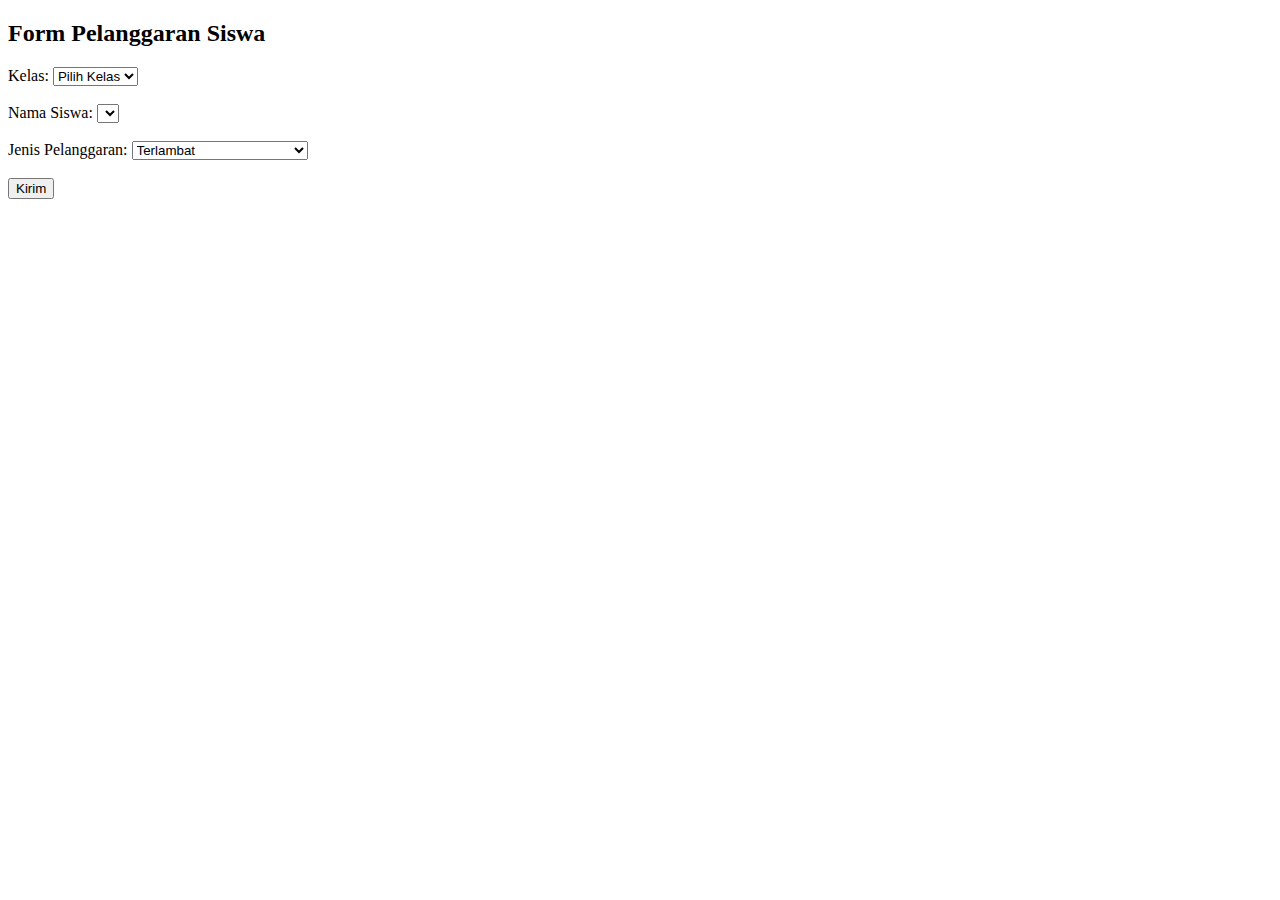
<file: kedisiplinan/index.html>
<!DOCTYPE html>
<html>
<head>
  <title>Form Pelanggaran Siswa</title>
</head>
<body>
    
    <h2>Form Pelanggaran Siswa</h2>

    <form 
        action="https://docs.google.com/forms/d/e/1FAIpQLScgi9vrD1yL-khDZmCZtZk21oKPjggC6fkwdhM7I32xWsLlEg/formResponse" method="POST"
        
        >
        <label for="kelas">Kelas:</label>
        <select id="kelas" name="entry.1560608303" onchange="populateSiswa()">
        <option value="">Pilih Kelas</option>
        <option value="kelas1">Kelas 1</option>
        <option value="kelas2">Kelas 2</option>
        <option value="kelas3">Kelas 3</option>
        </select><br><br>

        <label for="nama">Nama Siswa:</label>
        <select id="nama" name="entry.1627372173"></select><br><br>

        <label for="pelanggaran">Jenis Pelanggaran:</label>
        <select id="pelanggaran" name="entry.1574520229">
        <option value="terlambat">Terlambat</option>
        <option value="membolos">Membolos</option>
        <option value="tidakmengerjakan">Tidak Mengerjakan Tugas</option>
        </select><br><br>

        <input type="submit" value="Kirim">
    </form>

    <script>
        function populateSiswa() {
        var kelasDropdown = document.getElementById("kelas");
        var siswaDropdown = document.getElementById("nama");
        var selectedKelas = kelasDropdown.value;

        // Menghapus semua opsi siswa sebelumnya
        while (siswaDropdown.options.length > 0) {
            siswaDropdown.remove(0);
        }

        // Menambahkan opsi siswa berdasarkan kelas yang dipilih
        if (selectedKelas === "kelas1") {
            addOption(siswaDropdown, "siswa1", "Siswa 1");
            addOption(siswaDropdown, "siswa2", "Siswa 2");
            addOption(siswaDropdown, "siswa3", "Siswa 3");
        } else if (selectedKelas === "kelas2") {
            addOption(siswaDropdown, "siswa4", "Siswa 4");
            addOption(siswaDropdown, "siswa5", "Siswa 5");
            addOption(siswaDropdown, "siswa6", "Siswa 6");
        } else if (selectedKelas === "kelas3") {
            addOption(siswaDropdown, "siswa7", "Siswa 7");
            addOption(siswaDropdown, "siswa8", "Siswa 8");
            addOption(siswaDropdown, "siswa9", "Siswa 9");
        }
        }

        function addOption(selectElement, value, text) {
        var option = document.createElement("option");
        option.value = value;
        option.text = text;
        selectElement.add(option);
        }
    </script>

</body>
</html>
</file>
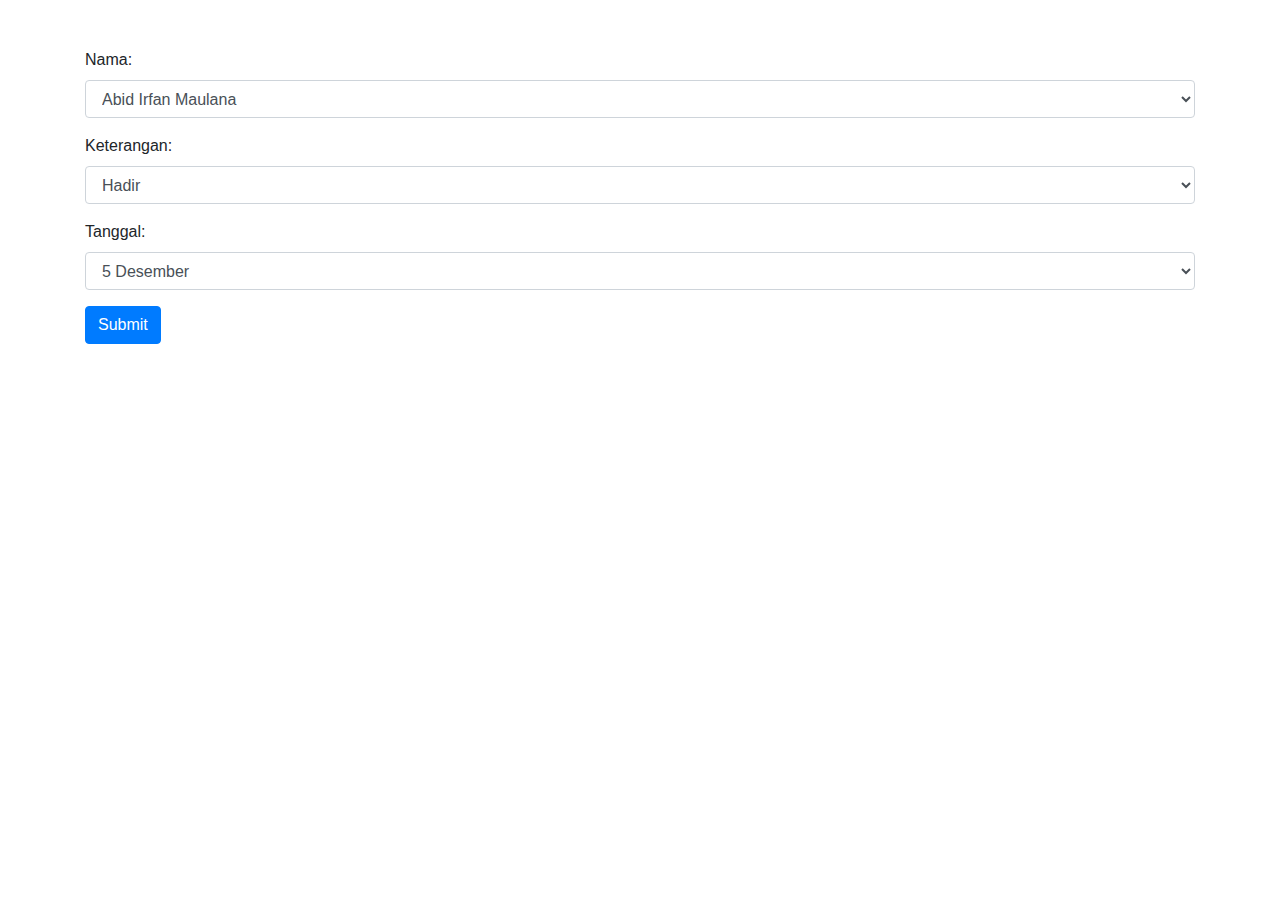
<file: presensi/index.html>
<!DOCTYPE html>
<html lang="en">
<head>
  <meta charset="UTF-8">
  <meta name="viewport" content="width=device-width, initial-scale=1.0">
  <link href="https://stackpath.bootstrapcdn.com/bootstrap/4.5.2/css/bootstrap.min.css" rel="stylesheet">
  <title>Presensi 12 Mipa 3</title>
</head>
<body>

<div class="container mt-5">
  <form
        method="POST" 
        action="https://script.google.com/macros/s/AKfycbznRmh9WRgJIY6tQSFfZEWqHzeyqLJT6mFWV_RJMB1p73bp14Kp9OyX1fCj8FGz4Tzc9w/exec"
  >
    <div class="form-group">
      <label for="nama">Nama:</label>
      <select class="form-control" id="nama" name="Nama">

<option value="	Abid Irfan Maulana	">Abid Irfan Maulana	</option>
<option value="Ammar Makarim Wardhana	">Ammar Makarim Wardhana	</option>
<option value="	El Barca Jauhar Geraldian	">El Barca Jauhar Geraldian	</option>
<option value="	Firdaus Ahnaf Hasbullah	">	Firdaus Ahnaf Hasbullah	</option>
<option value="	Ganang Yuri Septyodin	">Ganang Yuri Septyodin	</option>
<option value="	Haidar Mahdi Niejad	">Haidar Mahdi Niejad	</option>
<option value="	Ilham Wicaksono	">Ilham Wicaksono	</option>
<option value="	Kevin Almer Yasser Matsyura">	Kevin Almer Yasser Matsyura	</option>
<option value="	M.Syauqyi Habibi	">M.Syauqyi Habibi	</option>
<option value="	Maulana Azka Zaidaan">Maulana Azka Zaidaan	</option>
<option value="	MUH. FARIZ DINNAH	">MUH. FARIZ DINNAH	</option>
<option value="	Muhammad Akmal Rafi' Zam Zam	">Muhammad Akmal Rafi' Zam Zam	</option>
<option value="	Muhammad Aziz Hidayat">	Muhammad Aziz Hidayat	</option>
<option value="	Muhammad Diandra Saputra">	Muhammad Diandra Saputra	</option>
<option value="	Muhammad Farrel Arzaqy">	Muhammad Farrel Arzaqy	</option>
<option value="Muhammad Irfan Fatoni	">	Muhammad Irfan Fatoni	</option>
<option value="	Mursyidan Jundi Fathurrahim">	Mursyidan Jundi Fathurrahim	</option>
<option value="	Musthofa Irsal	">Musthofa Irsal	</option>
<option value="Nabil Rajendra Hieksa	">Nabil Rajendra Hieksa	</option>
<option value="	Naufal Aska Syahputra">Naufal Aska Syahputra	</option>
<option value="	Rafi Rahmatullah	">Rafi Rahmatullah	</option>
<option value="Rakeyan Brajamusti">	Rakeyan Brajamusti	</option>
<option value="	Ravindra Keysa Hafizh">	Ravindra Keysa Hafizh	</option>
<option value="	Reyhan Rinaldi Jamaludin">	Reyhan Rinaldi Jamaludin	</option>
<option value="	Thufail Bima Putra Raditya">	Thufail Bima Putra Raditya	</option>        
        <!-- Tambahkan opsi sesuai kebutuhan -->
      </select>
    </div>

    <div class="form-group">
      <label for="keterangan">Keterangan:</label>
      <select class="form-control" id="keterangan" name="Keterangan">
        <option value="hadir">Hadir</option>
        <option value="alasan_lain">Alasan Lain</option>
      </select>
    </div>

    <div class="form-group" id="alasanLainInput" style="display: none;">
      <label for="alasanLain">Alasan Lain:</label>
      <input name="Alasan" type="text" class="form-control" id="alasanLain" placeholder="Masukkan alasan lain">
    </div>

    <div class="form-group">
      <label for="tanggal">Tanggal:</label>
      <select class="form-control" id="tanggal" name="Tanggal">
        <option value="5_desember">5 Desember</option>
        <option value="6_desember">6 Desember</option>
      </select>
    </div>

    <button type="submit" class="btn btn-primary">Submit</button>
  </form>
</div>

<script src="https://code.jquery.com/jquery-3.5.1.slim.min.js"></script>
<script src="https://cdn.jsdelivr.net/npm/@popperjs/core@2.10.2/dist/umd/popper.min.js"></script>
<script src="https://stackpath.bootstrapcdn.com/bootstrap/4.5.2/js/bootstrap.min.js"></script>

<script>
  // Menampilkan atau menyembunyikan input alasan lain berdasarkan pilihan keterangan
  $(document).ready(function(){
    $("#keterangan").change(function(){
      if ($(this).val() === "alasan_lain") {
        $("#alasanLainInput").show();
      } else {
        $("#alasanLainInput").hide();
      }
    });
  });
</script>

</body>
</html>
</file>
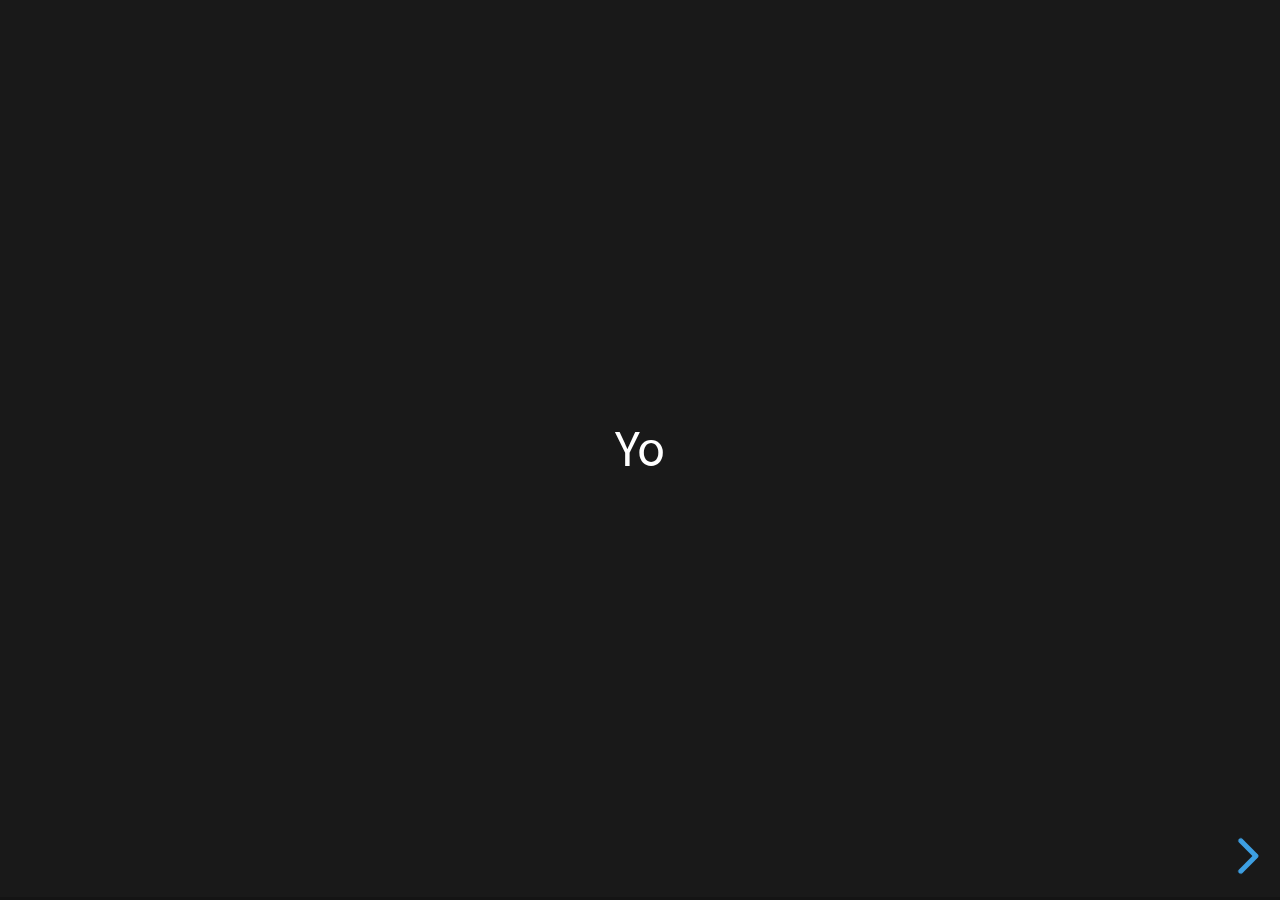
<file: slides/index.html>
<!doctype html>
<html lang="en">
	<head>
		<meta charset="utf-8">
		<meta name="viewport" content="width=device-width, initial-scale=1.0, maximum-scale=1.0, user-scalable=no">

		<title>Cari Halaman Lain</title>

		<link rel="stylesheet" href="dist/reset.css">
		<link rel="stylesheet" href="dist/reveal.css">
		<link rel="stylesheet" href="dist/theme/black.css">

		<!-- Theme used for syntax highlighted code -->
		<link rel="stylesheet" href="plugin/highlight/monokai.css">
	</head>
	<body>
		<div class="reveal">
			<div class="slides">
				<section>Yo</section>
				<section>"This is not the page you should be on."</section>
			</div>
		</div>

		<script src="dist/reveal.js"></script>
		<script src="plugin/notes/notes.js"></script>
		<script src="plugin/markdown/markdown.js"></script>
		<script src="plugin/highlight/highlight.js"></script>
		<script>
			// More info about initialization & config:
			// - https://revealjs.com/initialization/
			// - https://revealjs.com/config/
			Reveal.initialize({
				hash: true,

				// Learn about plugins: https://revealjs.com/plugins/
				plugins: [ RevealMarkdown, RevealHighlight, RevealNotes ]
			});
		</script>
	</body>
</html>
</file>
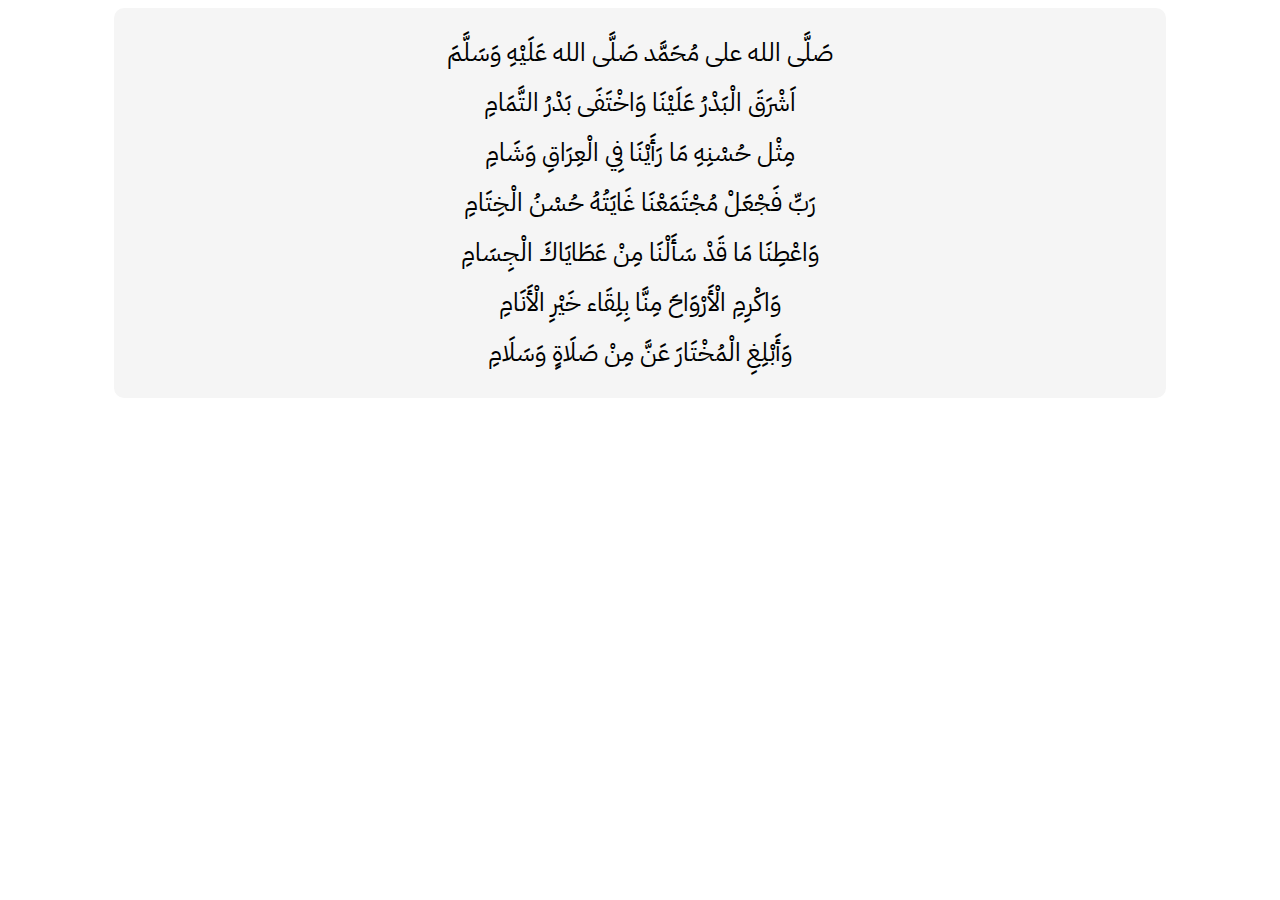
<file: sholawat.html>
<!DOCTYPE html>
<html lang="ar">
<head>
    <meta charset="UTF-8">
    <meta name="viewport" content="width=device-width, initial-scale=1.0">
    <title>Sholawat</title>
    <style>
        body {
            font-family: 'Playpen Sans', cursive;
            font-family: 'IBM Plex Sans Arabic', sans-serif;
            text-align: center;
        }

        .sholawat-container {
            background-color: #f5f5f5;
            padding: 20px;
            border-radius: 10px;
            width: 80%;
            margin: 0 auto;
        }

        .sholawat-text {
            font-size: 25px;
            line-height: 2;
        }

        @media (max-width: 768px) {
            .sholawat-container {
                width: 95%;
            }
        }
    </style>
    <link rel="preconnect" href="https://fonts.googleapis.com">
    <link rel="preconnect" href="https://fonts.gstatic.com" crossorigin>
    <link href="https://fonts.googleapis.com/css2?family=Playpen+Sans&display=swap" rel="stylesheet">
    <link href="https://fonts.googleapis.com/css2?family=IBM+Plex+Sans+Arabic&display=swap" rel="stylesheet">
</head>
<body>
    <div class="sholawat-container">
        <div class="sholawat-text">
            صَلَّى الله على مُحَمَّد   صَلَّى الله عَلَيْهِ وَسَلَّمَ<br>
            اَشْرَقَ الْبَدْرُ عَلَيْنَا   وَاخْتَفَى بَدْرُ التَّمَامِ<br>
            مِثْل حُسْنِهِ مَا رَأَيْنَا   فِي الْعِرَاقِ وَشَامِ<br>
            رَبِّ فَجْعَلْ مُجْتَمَعْنَا   غَايَتُهُ حُسْنُ الْخِتَامِ<br>
            وَاعْطِنَا مَا قَدْ سَأَلْنَا   مِنْ عَطَايَاكَ الْجِسَامِ<br>
            وَاكْرِمِ الْأَرْوَاحَ مِنَّا   بِلِقَاء خَيْرِ الْأَنَامِ<br>
            وَأَبْلِغِ الْمُخْتَارَ عَنَّ   مِنْ صَلَاةٍ وَسَلَامِ
        </div>
    </div>
</body>
</html>
</file>
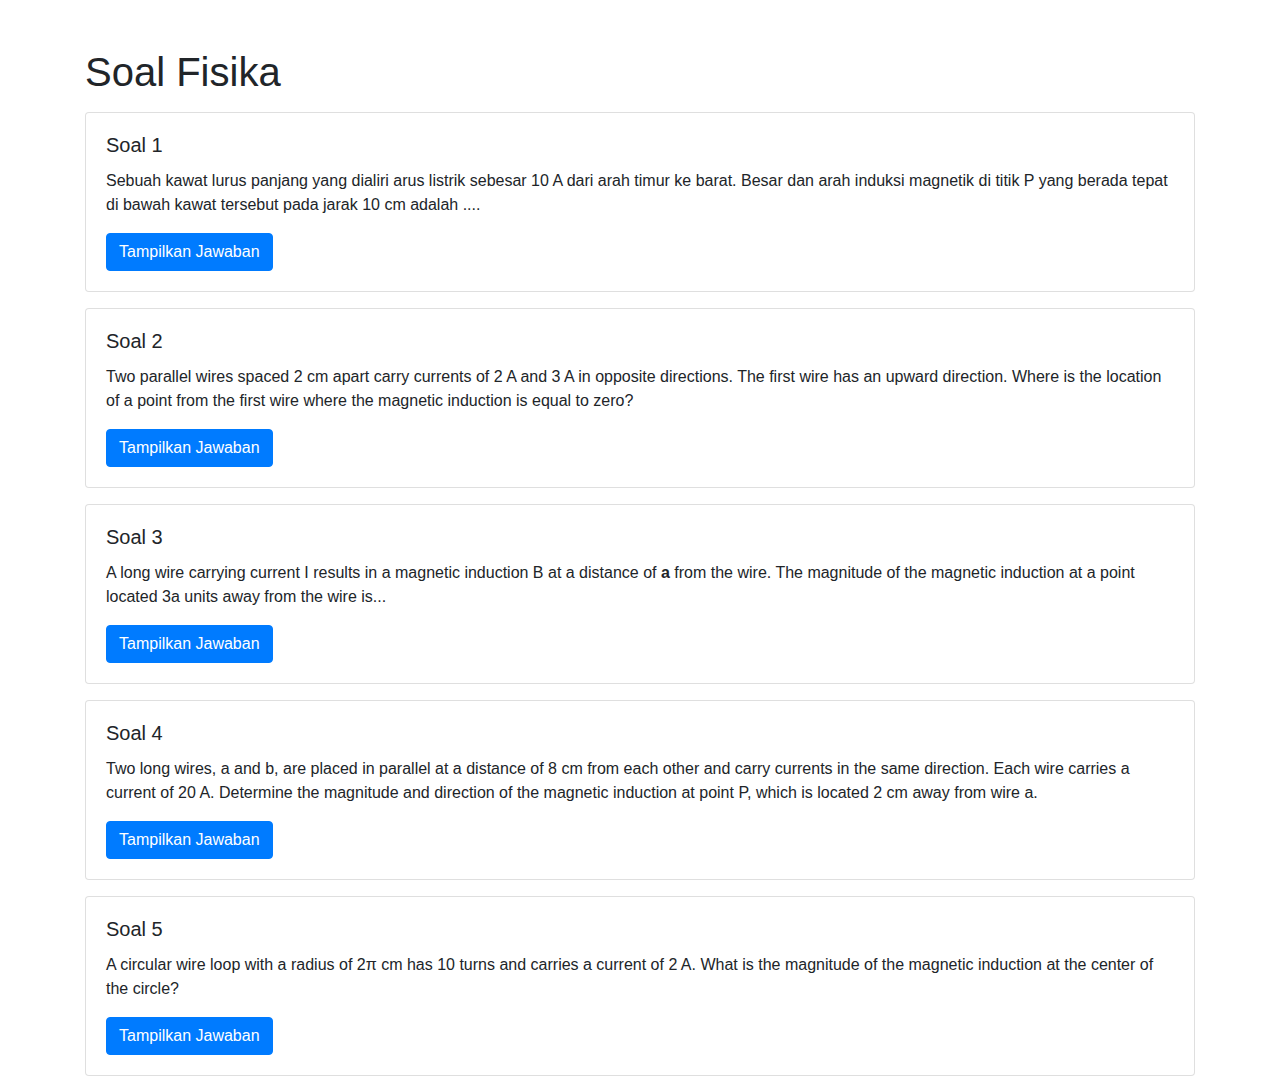
<file: magnetic induction/exercise.html>
<!DOCTYPE html>
<html lang="en">
<head>
    <meta charset="UTF-8">
    <meta name="viewport" content="width=device-width, initial-scale=1.0">
    <title>Soal Fisika</title>
    <link rel="stylesheet" href="https://maxcdn.bootstrapcdn.com/bootstrap/4.5.2/css/bootstrap.min.css">
</head>
<body>

<div class="container mt-5">
    <h1>Soal Fisika</h1>

    <!-- Soal 1 -->
    <div class="card mt-3">
        <div class="card-body">
            <h5 class="card-title">Soal 1</h5>
            <p class="card-text">Sebuah kawat lurus panjang yang dialiri arus listrik sebesar 10 A dari arah timur ke barat. Besar dan arah induksi magnetik di titik P yang berada tepat di bawah kawat tersebut pada jarak 10 cm adalah ....</p>
            <button class="btn btn-primary" onclick="showAnswer(1)">Tampilkan Jawaban</button>
            <p id="answer1" style="display:none;">Jawaban: ...</p>
        </div>
    </div>

    <!-- Soal 2 -->
    <div class="card mt-3">
        <div class="card-body">
            <h5 class="card-title">Soal 2</h5>
            <p class="card-text">Two parallel wires spaced 2 cm apart carry currents of 2 A and 3 A in opposite directions. The first wire has an upward direction. Where is the location of a point from the first wire where the magnetic induction is equal to zero?</p>
            <button class="btn btn-primary" onclick="showAnswer(2)">Tampilkan Jawaban</button>
            <p id="answer2" style="display:none;">Jawaban: ...</p>
        </div>
    </div>

    <!-- Soal 3 -->
    <div class="card mt-3">
        <div class="card-body">
            <h5 class="card-title">Soal 3</h5>
            <p class="card-text">A long wire carrying current I results in a magnetic induction B at a distance of <strong>a</strong> from the wire. The magnitude of the magnetic induction at a point located 3a units away from the wire is...</p>
            <button class="btn btn-primary" onclick="showAnswer(3)">Tampilkan Jawaban</button>
            <p id="answer3" style="display:none;">Jawaban: ...</p>
        </div>
    </div>

    <!-- Soal 4 -->
    <div class="card mt-3">
        <div class="card-body">
            <h5 class="card-title">Soal 4</h5>
            <p class="card-text">Two long wires, a and b, are placed in parallel at a distance of 8 cm from each other and carry currents in the same direction. Each wire carries a current of 20 A. Determine the magnitude and direction of the magnetic induction at point P, which is located 2 cm away from wire a.</p>
            <button class="btn btn-primary" onclick="showAnswer(4)">Tampilkan Jawaban</button>
            <p id="answer4" style="display:none;">Jawaban: ...</p>
        </div>
    </div>

    <!-- Soal 5 -->
    <div class="card mt-3">
        <div class="card-body">
            <h5 class="card-title">Soal 5</h5>
            <p class="card-text">A circular wire loop with a radius of 2π cm has 10 turns and carries a current of 2 A. What is the magnitude of the magnetic induction at the center of the circle?</p>
            <button class="btn btn-primary" onclick="showAnswer(5)">Tampilkan Jawaban</button>
            <p id="answer5" style="display:none;">Jawaban: ...</p>
        </div>
    </div>

</div>

<script src="https://code.jquery.com/jquery-3.5.1.slim.min.js"></script>
<script src="https://cdn.jsdelivr.net/npm/@popperjs/core@2.5.3/dist/umd/popper.min.js"></script>
<script src="https://maxcdn.bootstrapcdn.com/bootstrap/4.5.2/js/bootstrap.min.js"></script>
<script>
    function showAnswer(questionNumber) {
        const answers = {
            1: "2 x 10⁻⁵ T ke arah Selatan",
            2: "4 cm sebelah kiri kawat 1",
            3: "⅓ B",
            4: "1.34 x 10<sup>-4</sup>T",
            5: "Jawaban untuk Soal 5...",
        };

        const answerElement = document.getElementById(`answer${questionNumber}`);
        if (answerElement) {
            answerElement.innerHTML = `Jawaban: ${answers[questionNumber]}`;
            answerElement.style.display = "block";
        }
    }
</script>

</body>
</html>
</file>
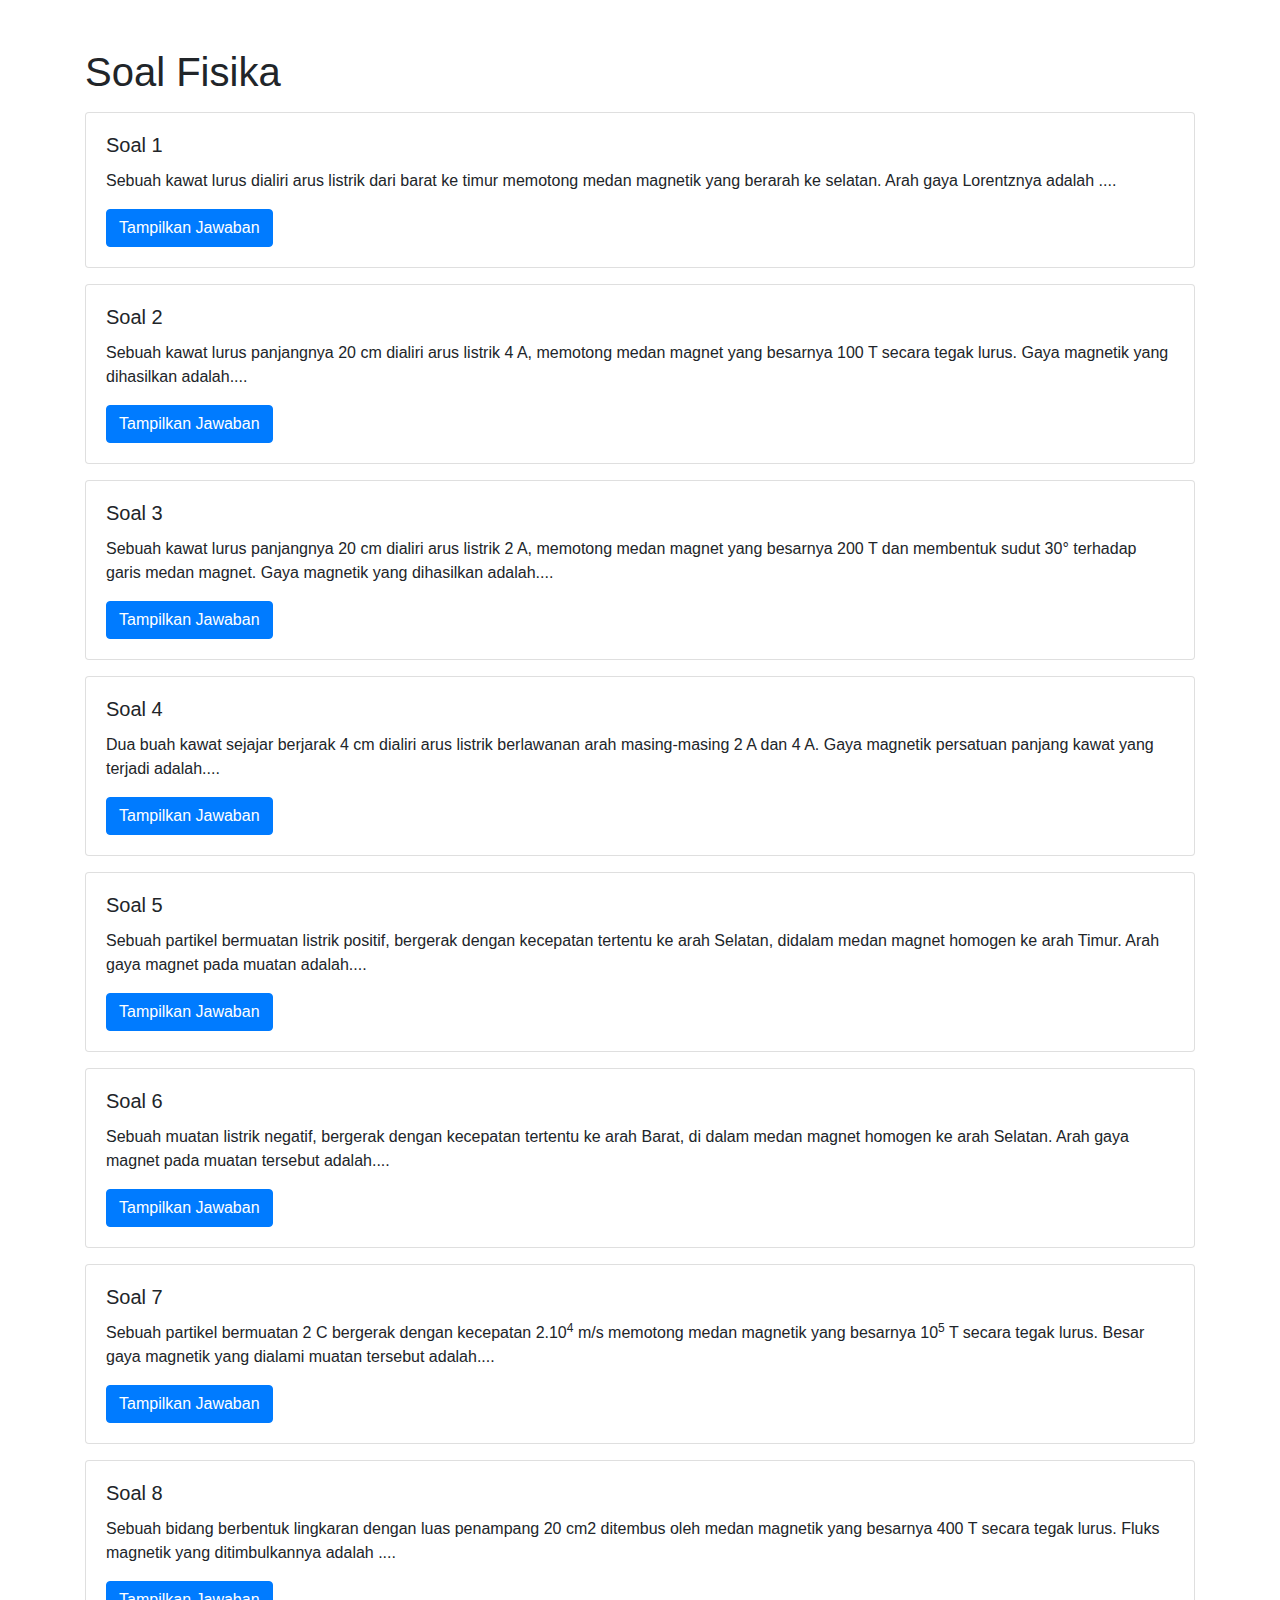
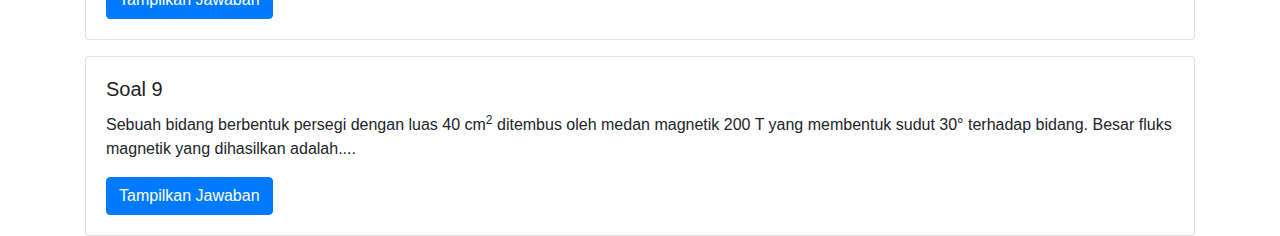
<file: magnetic induction/lorentz-force.html>
<!DOCTYPE html>
<html lang="en">
<head>
    <meta charset="UTF-8">
    <meta name="viewport" content="width=device-width, initial-scale=1.0">
    <title>Soal Fisika</title>
    <link rel="stylesheet" href="https://maxcdn.bootstrapcdn.com/bootstrap/4.5.2/css/bootstrap.min.css">
</head>
<body>

<div class="container mt-5">
    <h1>Soal Fisika</h1>

    <!-- Soal 1 -->
    <div class="card mt-3">
        <div class="card-body">
            <h5 class="card-title">Soal 1</h5>
            <p class="card-text">Sebuah kawat lurus dialiri arus listrik dari barat ke timur memotong medan magnetik yang berarah ke selatan. Arah gaya Lorentznya adalah ....</p>
            <button class="btn btn-primary" onclick="showAnswer(1)">Tampilkan Jawaban</button>
            <p id="answer1" style="display:none;">Jawaban: ...</p>
        </div>
    </div>

    <!-- Soal 2 -->
    <div class="card mt-3">
        <div class="card-body">
            <h5 class="card-title">Soal 2</h5>
            <p class="card-text">Sebuah kawat lurus panjangnya 20 cm dialiri arus listrik 4 A, memotong medan magnet yang besarnya 100 T secara tegak lurus. Gaya magnetik yang dihasilkan adalah....</p>
            <button class="btn btn-primary" onclick="showAnswer(2)">Tampilkan Jawaban</button>
            <p id="answer2" style="display:none;">Jawaban: ...</p>
        </div>
    </div>

    <!-- Soal 3 -->
    <div class="card mt-3">
        <div class="card-body">
            <h5 class="card-title">Soal 3</h5>
            <p class="card-text">Sebuah kawat lurus panjangnya 20 cm dialiri arus listrik 2 A, memotong medan magnet yang besarnya 200 T dan membentuk sudut 30° terhadap garis medan magnet. Gaya magnetik yang dihasilkan adalah....</p>
            <button class="btn btn-primary" onclick="showAnswer(3)">Tampilkan Jawaban</button>
            <p id="answer3" style="display:none;">Jawaban: ...</p>
        </div>
    </div>

    <!-- Soal 4 -->
    <div class="card mt-3">
        <div class="card-body">
            <h5 class="card-title">Soal 4</h5>
            <p class="card-text">Dua buah kawat sejajar berjarak 4 cm dialiri arus listrik berlawanan arah masing-masing 2 A dan 4 A. Gaya magnetik persatuan panjang kawat yang terjadi adalah....</p>
            <button class="btn btn-primary" onclick="showAnswer(4)">Tampilkan Jawaban</button>
            <p id="answer4" style="display:none;">Jawaban: ...</p>
        </div>
    </div>

    <!-- Soal 5 -->
    <div class="card mt-3">
        <div class="card-body">
            <h5 class="card-title">Soal 5</h5>
            <p class="card-text">Sebuah partikel bermuatan listrik positif, bergerak dengan kecepatan tertentu ke arah Selatan, didalam medan magnet homogen ke arah Timur. Arah gaya magnet pada muatan adalah....</p>
            <button class="btn btn-primary" onclick="showAnswer(5)">Tampilkan Jawaban</button>
            <p id="answer5" style="display:none;">Jawaban: ...</p>
        </div>
    </div>

    <!-- Soal 6 -->
    <div class="card mt-3">
        <div class="card-body">
            <h5 class="card-title">Soal 6</h5>
            <p class="card-text">Sebuah muatan listrik negatif, bergerak dengan kecepatan tertentu ke arah Barat, di dalam medan magnet homogen ke arah Selatan. Arah gaya magnet pada muatan tersebut adalah....</p>
            <button class="btn btn-primary" onclick="showAnswer(6)">Tampilkan Jawaban</button>
            <p id="answer6" style="display:none;">Jawaban: ...</p>
        </div>
    </div>

    <!-- Soal 7 -->
    <div class="card mt-3">
        <div class="card-body">
            <h5 class="card-title">Soal 7</h5>
            <p class="card-text">Sebuah partikel bermuatan 2 C bergerak dengan kecepatan 2.10<sup>4</sup> m/s memotong medan magnetik yang besarnya 10<sup>5</sup> T secara tegak lurus. Besar gaya magnetik yang dialami muatan tersebut adalah....</p>
            <button class="btn btn-primary" onclick="showAnswer(7)">Tampilkan Jawaban</button>
            <p id="answer7" style="display:none;">Jawaban: ...</p>
        </div>
    </div>

    <!-- Soal 8 -->
    <div class="card mt-3">
        <div class="card-body">
            <h5 class="card-title">Soal 8</h5>
            <p class="card-text">Sebuah bidang berbentuk lingkaran dengan luas penampang 20 cm<suo>2</suo> ditembus oleh medan magnetik yang besarnya 400 T secara tegak lurus. Fluks magnetik yang ditimbulkannya adalah ....</p>
            <button class="btn btn-primary" onclick="showAnswer(8)">Tampilkan Jawaban</button>
            <p id="answer8" style="display:none;">Jawaban: ...</p>
        </div>
    </div>

    <!-- Soal 9 -->
    <div class="card mt-3">
        <div class="card-body">
            <h5 class="card-title">Soal 9</h5>
            <p class="card-text">Sebuah bidang berbentuk persegi dengan luas 40 cm<sup>2</sup> ditembus oleh medan magnetik 200 T yang membentuk sudut 30&deg; terhadap bidang. Besar fluks magnetik yang dihasilkan adalah....</p>
            <button class="btn btn-primary" onclick="showAnswer(9)">Tampilkan Jawaban</button>
            <p id="answer9" style="display:none;">Jawaban: ...</p>
        </div>
    </div>
</div>

<script src="https://code.jquery.com/jquery-3.5.1.slim.min.js"></script>
<script src="https://cdn.jsdelivr.net/npm/@popperjs/core@2.5.3/dist/umd/popper.min.js"></script>
<script src="https://maxcdn.bootstrapcdn.com/bootstrap/4.5.2/js/bootstrap.min.js"></script>
<script>
    function showAnswer(questionNumber) {
        const answers = {
            1: "bawah",
            2: "80 N",
            3: "40 N",
            4: "...",
            5: "atas",
            6: "bawah",
            7: "4.10<sup>9</sup>",
            8: "0,8 Wb",
            9: "0,4 Wb"
        };

        const answerElement = document.getElementById(`answer${questionNumber}`);
        if (answerElement) {
            answerElement.innerHTML = `Jawaban: ${answers[questionNumber]}`;
            answerElement.style.display = "block";
        }
    }
</script>

</body>
</html>
</file>
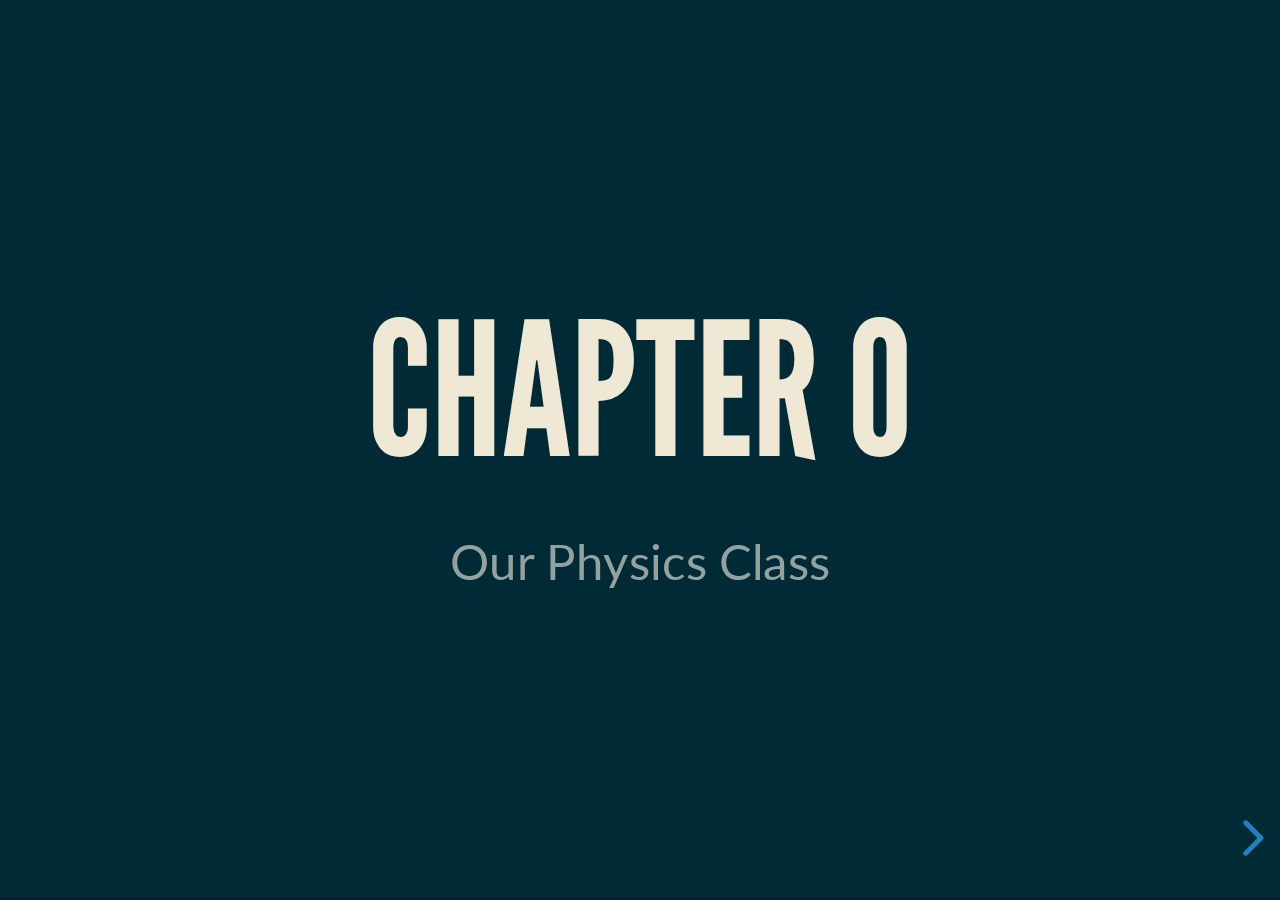
<file: slides/pra-kbm.html>
<!doctype html>
<html lang="en">

	<head>
		<meta charset="utf-8">

		<title>Chapter 0</title>

		<meta name="description" content="A framework for easily creating beautiful presentations using HTML">
		<meta name="author" content="Hakim El Hattab">

		<meta name="apple-mobile-web-app-capable" content="yes">
		<meta name="apple-mobile-web-app-status-bar-style" content="black-translucent">

		<meta name="viewport" content="width=device-width, initial-scale=1.0">

		<link rel="stylesheet" href="dist/reset.css">
		<link rel="stylesheet" href="dist/reveal.css">
		<link rel="stylesheet" href="dist/theme/moon.css" id="theme">

		<!-- Theme used for syntax highlighting of code -->
		<link rel="stylesheet" href="plugin/highlight/monokai.css">
	</head>

	<body>

		<div class="reveal">

			<!-- Any section element inside of this container is displayed as a slide -->
			<div class="slides">
                <section>
                    <h1>Chapter 0</h1>
                    <p>Our Physics Class</p>
                </section>
                <section>
                    <section>
                        <h2>Alfi Suryani Yusuf</h2>
                        <p class="fragment">Windan RT 2 RW 6 Gumpang, Kartasura</p>
                        <p class="fragment">UNS - Pendidikan Fisika</p>
                    </section>
                    <section>
                        <div class="r-hstack">
                            <img class="fragment" src="assets/pra-kbm/mamak.jpeg" alt="">
                            <img class="fragment" src="assets/pra-kbm/satya.jpeg" alt="">
                        </div>                        
                    </section>
                    <section>
                        <div class="r-hstack">
                            <img class="fragment" src="assets/pra-kbm/kondangan.jpeg" alt="">
                            <img class="fragment" src="assets/pra-kbm/abdil.jpeg" alt="">
                        </div>                        
                    </section>
                    <section>
                        <div class="r-hstack">
                            <img class="fragment" src="assets/pra-kbm/tpa1.jpeg" alt="">
                            <img class="fragment" src="assets/pra-kbm/tpa2.jpeg" alt="">
                        </div>                        
                    </section>
                    <section>
                        <div class="r-hstack">
                            <img class="fragment" src="assets/pra-kbm/cahbumen.jpeg" alt="">
                        </div>                        
                    </section>
                </section>
                <section>
                    <section data-background="#7ed6df">
                        <h3>Main Topics</h3>
                            <ul>
                                <li>Electrostatics</li>
                                <li>Magnetic Induction</li>
                                <li>DC Circuit</li>
                                <li>Electromagnetic Induction</li>
                                <li>AC Circuit</li>
                                <li>Electromagnetic Radiation</li>
                                <li>Introduction to Nuclear Physics</li>
                            </ul>
                    </section>
                    <section data-background="#130f40">
                        <h4>Electrostatics</h4>
                        <img style="width: 800px;" src="assets/pra-kbm/photocopier-machine.jpg" alt="">
                    </section>
                    <section data-background="#130f40">
                        <h4>Magnetic Induction</h4>
                        <img src="assets/pra-kbm/junkyard-magnet.jpg" alt="">
                    </section>
                    <section data-background="#130f40">
                        <h4>DC Circuit</h4>
                        <img src="assets/pra-kbm/tv.jpg" alt="">
                    </section>
                    <section data-background="#130f40">
                        <h4>Electromagnetic Induction</h4>
                        <img src="assets/pra-kbm/dinamo-sepeda.jpg" style="width: 800px;" alt="">
                    </section>
                    <section data-background="#130f40">
                        <h4>AC Circuit</h4>
                        <img src="assets/pra-kbm/lampu.webp" alt="">
                    </section>
                    <section data-background="#130f40">
                        <h4>Electromagnetic Radiation</h4>
                        <img src="assets/pra-kbm/remot.jpg" alt="">
                    </section>
                    <section data-background="#130f40">
                        <h4>Introduction to Nuclear Physics</h4>
                        <img src="assets/pra-kbm/spect.jpg" style="width: 700px;" alt="">
                    </section>
                </section>
                <section>
                    <h1>Our Contracts</h1>
                    <ol>
                        <li>Menjunjung nilai-nilai Islam</li>
                        <li>Respect</li>
                        <li>Asas Kewajaran dan Kepatutan</li>
                    </ol>
                </section>
            </div>

            <script src="dist/reveal.js"></script>
            <script src="plugin/zoom/zoom.js"></script>
            <script src="plugin/notes/notes.js"></script>
            <script src="plugin/search/search.js"></script>
            <script src="plugin/markdown/markdown.js"></script>
            <script src="plugin/highlight/highlight.js"></script>
            <script>
    
                // Also available as an ES module, see:
                // https://revealjs.com/initialization/
                Reveal.initialize({
                    controls: true,
                    progress: true,
                    center: true,
                    hash: true,
    
                    // Learn about plugins: https://revealjs.com/plugins/
                    plugins: [ RevealZoom, RevealNotes, RevealSearch, RevealMarkdown, RevealHighlight ]
                });
    
            </script>
    
        </body>
    </html>
</file>
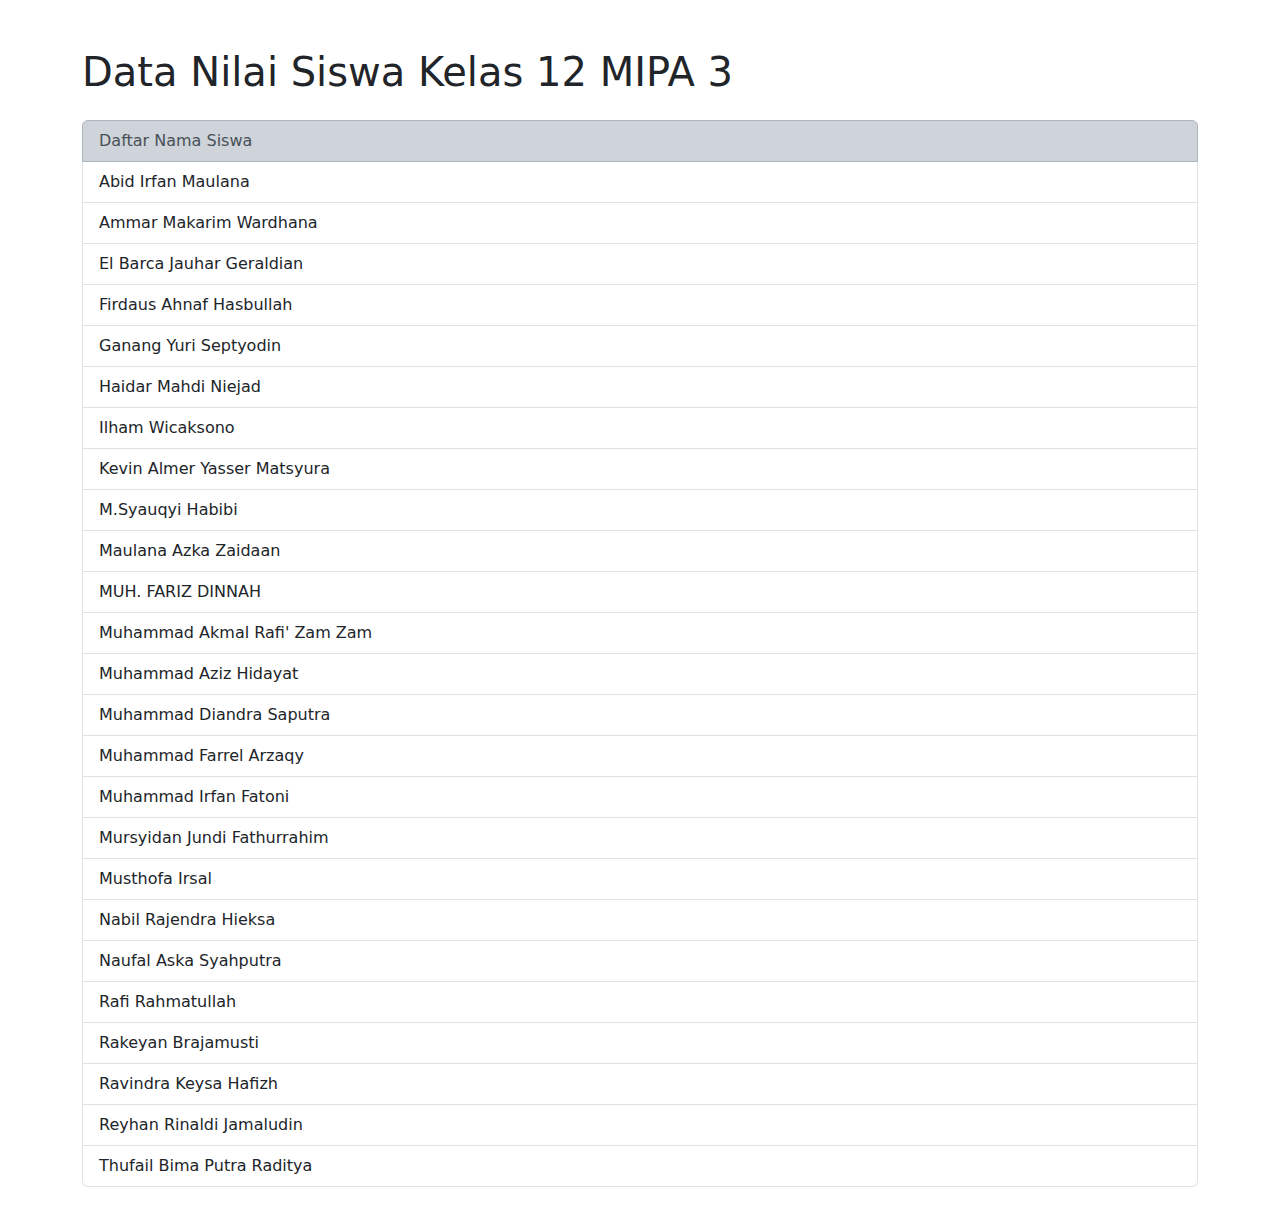
<file: abbs-walas-20232024/sem5/tes.html>
<!DOCTYPE html>
<html lang="en">

<head>
    <meta charset="UTF-8">
    <meta name="viewport" content="width=device-width, initial-scale=1.0">
    <title>Data Nilai Siswa</title>
    <!-- Bootstrap CSS -->
    <link href="https://cdn.jsdelivr.net/npm/bootstrap@5.3.0/dist/css/bootstrap.min.css" rel="stylesheet">
</head>

<body>

    <div class="container mt-5">
        <h1 class="mb-4">Data Nilai Siswa Kelas 12 MIPA 3</h1>

        <!-- Daftar Nama Siswa -->
        <ul class="list-group">
            <li class="list-group-item list-group-item-dark">Daftar Nama Siswa</li>
            <!-- Tambahkan nama siswa ke dalam list -->
            <li class="list-group-item" onclick="showData('Abid Irfan Maulana')">Abid Irfan Maulana</li>
            <li class="list-group-item" onclick="showData('Ammar Makarim Wardhana')">Ammar Makarim Wardhana</li>
            <li class="list-group-item" onclick="showData('El Barca Jauhar Geraldian')">El Barca Jauhar Geraldian</li>
            <li class="list-group-item" onclick="showData('Firdaus Ahnaf Hasbullah')">Firdaus Ahnaf Hasbullah</li>
            <li class="list-group-item" onclick="showData('Ganang Yuri Septyodin')">Ganang Yuri Septyodin</li>
            <li class="list-group-item" onclick="showData('Haidar Mahdi Niejad')">Haidar Mahdi Niejad</li>
            <li class="list-group-item" onclick="showData('Ilham Wicaksono')">Ilham Wicaksono</li>
            <li class="list-group-item" onclick="showData('Kevin Almer Yasser Matsyura')">Kevin Almer Yasser Matsyura</li>
            <li class="list-group-item" onclick="showData('M.Syauqyi Habibi')">M.Syauqyi Habibi</li>
            <li class="list-group-item" onclick="showData('Maulana Azka Zaidaan')">Maulana Azka Zaidaan</li>
            <li class="list-group-item" onclick="showData('MUH. FARIZ DINNAH')">MUH. FARIZ DINNAH</li>
            <li class="list-group-item" onclick="showData('Muhammad Akmal Rafi' Zam Zam')">Muhammad Akmal Rafi' Zam Zam</li>
            <li class="list-group-item" onclick="showData('Muhammad Aziz Hidayat')">Muhammad Aziz Hidayat</li>
            <li class="list-group-item" onclick="showData('Muhammad Diandra Saputra')">Muhammad Diandra Saputra</li>
            <li class="list-group-item" onclick="showData('Muhammad Farrel Arzaqy')">Muhammad Farrel Arzaqy</li>
            <li class="list-group-item" onclick="showData('Muhammad Irfan Fatoni')">Muhammad Irfan Fatoni</li>
            <li class="list-group-item" onclick="showData('Mursyidan Jundi Fathurrahim')">Mursyidan Jundi Fathurrahim</li>
            <li class="list-group-item" onclick="showData('Musthofa Irsal')">Musthofa Irsal</li>
            <li class="list-group-item" onclick="showData('Nabil Rajendra Hieksa')">Nabil Rajendra Hieksa</li>
            <li class="list-group-item" onclick="showData('Naufal Aska Syahputra')">Naufal Aska Syahputra</li>
            <li class="list-group-item" onclick="showData('Rafi Rahmatullah')">Rafi Rahmatullah</li>
            <li class="list-group-item" onclick="showData('Rakeyan Brajamusti')">Rakeyan Brajamusti</li>
            <li class="list-group-item" onclick="showData('Ravindra Keysa Hafizh')">Ravindra Keysa Hafizh</li>
            <li class="list-group-item" onclick="showData('Reyhan Rinaldi Jamaludin')">Reyhan Rinaldi Jamaludin</li>
            <li class="list-group-item" onclick="showData('Thufail Bima Putra Raditya')">Thufail Bima Putra Raditya</li>

            <!-- Tambahkan nama siswa lainnya di sini -->
            <!-- ... -->
        </ul>

        <!-- Tampilan Detail Nilai Siswa -->
        <div class="mt-4" id="detailData">
            <!-- Detail nilai siswa akan ditampilkan di sini -->
        </div>
    </div>

    <!-- Bootstrap JS dan Popper.js -->
    <script src="https://cdn.jsdelivr.net/npm/bootstrap@5.3.0/dist/js/bootstrap.bundle.min.js"></script>

    <script>
        // Data nilai siswa
        var dataSiswa = {
            "Abid Irfan Maulana": { "PAI":	96	,"PPKn":	90	,"Bahasa Indonesia":	93	,"Matematika Wajib":	96	,"Sejarah Indonesia":	93	,"Bahasa Inggris Wajib":	93	,"Seni Budaya":	90	,"Penjas-orkes":	95	,"Prakarya dan KWU":	90	,"Bahasa Jawa":	89	,"Matematika Peminatan":	86	,"Fisika":	94	,"Kimia":	89	,"Biologi":	89	,"Bahasa Inggris Peminatan":	92	,"Jumlah nilai":	1375	,"Ranking":	10	},
            "Ammar Makarim Wardhana": { "PAI":	91	,"PPKn":	88	,"Bahasa Indonesia":	83	,"Matematika Wajib":	83	,"Sejarah Indonesia":	92	,"Bahasa Inggris Wajib":	89	,"Seni Budaya":	88	,"Penjas-orkes":	93	,"Prakarya dan KWU":	85	,"Bahasa Jawa":	95	,"Matematika Peminatan":	84	,"Fisika":	86	,"Kimia":	87	,"Biologi":	83	,"Bahasa Inggris Peminatan":	90	,"Jumlah nilai":	1317	,"Ranking":	22	},
            "El Barca Jauhar Geraldian": { "PAI":	95	,"PPKn":	94	,"Bahasa Indonesia":	89	,"Matematika Wajib":	97	,"Sejarah Indonesia":	96	,"Bahasa Inggris Wajib":	94	,"Seni Budaya":	90	,"Penjas-orkes":	94	,"Prakarya dan KWU":	90	,"Bahasa Jawa":	90	,"Matematika Peminatan":	92	,"Fisika":	95	,"Kimia":	92	,"Biologi":	94	,"Bahasa Inggris Peminatan":	93	,"Jumlah nilai":	1395	,"Ranking":	4	},
            "Firdaus Ahnaf Hasbullah": { "PAI":	96	,"PPKn":	95	,"Bahasa Indonesia":	93	,"Matematika Wajib":	97	,"Sejarah Indonesia":	94	,"Bahasa Inggris Wajib":	95	,"Seni Budaya":	90	,"Penjas-orkes":	93	,"Prakarya dan KWU":	85	,"Bahasa Jawa":	96	,"Matematika Peminatan":	94	,"Fisika":	97	,"Kimia":	96	,"Biologi":	96	,"Bahasa Inggris Peminatan":	95	,"Jumlah nilai":	1412	,"Ranking":	1	},
            "Ganang Yuri Septyodin": { "PAI":	91	,"PPKn":	92	,"Bahasa Indonesia":	88	,"Matematika Wajib":	89	,"Sejarah Indonesia":	91	,"Bahasa Inggris Wajib":	92	,"Seni Budaya":	86	,"Penjas-orkes":	90	,"Prakarya dan KWU":	90	,"Bahasa Jawa":	85	,"Matematika Peminatan":	88	,"Fisika":	90	,"Kimia":	90	,"Biologi":	89	,"Bahasa Inggris Peminatan":	89	,"Jumlah nilai":	1340	,"Ranking":	16	},
            "Haidar Mahdi Niejad": { "PAI":	95	,"PPKn":	89	,"Bahasa Indonesia":	89	,"Matematika Wajib":	84	,"Sejarah Indonesia":	93	,"Bahasa Inggris Wajib":	91	,"Seni Budaya":	90	,"Penjas-orkes":	92	,"Prakarya dan KWU":	85	,"Bahasa Jawa":	88	,"Matematika Peminatan":	87	,"Fisika":	88	,"Kimia":	88	,"Biologi":	89	,"Bahasa Inggris Peminatan":	87	,"Jumlah nilai":	1335	,"Ranking":	17	},
            "Ilham Wicaksono": { "PAI":	90	,"PPKn":	82	,"Bahasa Indonesia":	88	,"Matematika Wajib":	89	,"Sejarah Indonesia":	87	,"Bahasa Inggris Wajib":	89	,"Seni Budaya":	90	,"Penjas-orkes":	89	,"Prakarya dan KWU":	92	,"Bahasa Jawa":	96	,"Matematika Peminatan":	89	,"Fisika":	86	,"Kimia":	88	,"Biologi":	91	,"Bahasa Inggris Peminatan":	88	,"Jumlah nilai":	1334	,"Ranking":	18	},
            "Kevin Almer Yasser Matsyura": { "PAI":	94	,"PPKn":	95	,"Bahasa Indonesia":	92	,"Matematika Wajib":	92	,"Sejarah Indonesia":	94	,"Bahasa Inggris Wajib":	94	,"Seni Budaya":	90	,"Penjas-orkes":	92	,"Prakarya dan KWU":	85	,"Bahasa Jawa":	95	,"Matematika Peminatan":	88	,"Fisika":	93	,"Kimia":	91	,"Biologi":	93	,"Bahasa Inggris Peminatan":	94	,"Jumlah nilai":	1382	,"Ranking":	7	},
            "M.Syauqyi Habibi": { "PAI":	96	,"PPKn":	93	,"Bahasa Indonesia":	93	,"Matematika Wajib":	98	,"Sejarah Indonesia":	97	,"Bahasa Inggris Wajib":	93	,"Seni Budaya":	93	,"Penjas-orkes":	93	,"Prakarya dan KWU":	93	,"Bahasa Jawa":	93	,"Matematika Peminatan":	93	,"Fisika":	93	,"Kimia":	93	,"Biologi":	93	,"Bahasa Inggris Peminatan":	94	,"Jumlah nilai":	1408	,"Ranking":	3	},
            "Maulana Azka Zaidaan": { "PAI":	94	,"PPKn":	94	,"Bahasa Indonesia":	90	,"Matematika Wajib":	94	,"Sejarah Indonesia":	96	,"Bahasa Inggris Wajib":	93	,"Seni Budaya":	90	,"Penjas-orkes":	93	,"Prakarya dan KWU":	85	,"Bahasa Jawa":	91	,"Matematika Peminatan":	90	,"Fisika":	94	,"Kimia":	92	,"Biologi":	90	,"Bahasa Inggris Peminatan":	91	,"Jumlah nilai":	1377	,"Ranking":	9	},
            "MUH. FARIZ DINNAH": { "PAI":	88	,"PPKn":	88	,"Bahasa Indonesia":	81	,"Matematika Wajib":	80	,"Sejarah Indonesia":	87	,"Bahasa Inggris Wajib":	88	,"Seni Budaya":	86	,"Penjas-orkes":	90	,"Prakarya dan KWU":	85	,"Bahasa Jawa":	85	,"Matematika Peminatan":	84	,"Fisika":	88	,"Kimia":	85	,"Biologi":	81	,"Bahasa Inggris Peminatan":	86	,"Jumlah nilai":	1282	,"Ranking":	25	},
            "Muhammad Akmal Rafi' Zam Zam": { "PAI":	93	,"PPKn":	91	,"Bahasa Indonesia":	87	,"Matematika Wajib":	80	,"Sejarah Indonesia":	91	,"Bahasa Inggris Wajib":	91	,"Seni Budaya":	92	,"Penjas-orkes":	90	,"Prakarya dan KWU":	85	,"Bahasa Jawa":	90	,"Matematika Peminatan":	83	,"Fisika":	89	,"Kimia":	85	,"Biologi":	85	,"Bahasa Inggris Peminatan":	93	,"Jumlah nilai":	1325	,"Ranking":	21	},
            "Muhammad Aziz Hidayat": { "PAI":	93	,"PPKn":	95	,"Bahasa Indonesia":	92	,"Matematika Wajib":	98	,"Sejarah Indonesia":	97	,"Bahasa Inggris Wajib":	94	,"Seni Budaya":	92	,"Penjas-orkes":	94	,"Prakarya dan KWU":	85	,"Bahasa Jawa":	96	,"Matematika Peminatan":	96	,"Fisika":	97	,"Kimia":	98	,"Biologi":	96	,"Bahasa Inggris Peminatan":	87	,"Jumlah nilai":	1410	,"Ranking":	2	},
            "Muhammad Diandra Saputra": { "PAI":	92	,"PPKn":	92	,"Bahasa Indonesia":	86	,"Matematika Wajib":	92	,"Sejarah Indonesia":	93	,"Bahasa Inggris Wajib":	91	,"Seni Budaya":	86	,"Penjas-orkes":	91	,"Prakarya dan KWU":	85	,"Bahasa Jawa":	93	,"Matematika Peminatan":	89	,"Fisika":	94	,"Kimia":	91	,"Biologi":	90	,"Bahasa Inggris Peminatan":	93	,"Jumlah nilai":	1358	,"Ranking":	14	},
            "Muhammad Farrel Arzaqy": { "PAI":	94	,"PPKn":	96	,"Bahasa Indonesia":	92	,"Matematika Wajib":	92	,"Sejarah Indonesia":	95	,"Bahasa Inggris Wajib":	93	,"Seni Budaya":	88	,"Penjas-orkes":	91	,"Prakarya dan KWU":	92	,"Bahasa Jawa":	86	,"Matematika Peminatan":	92	,"Fisika":	94	,"Kimia":	92	,"Biologi":	92	,"Bahasa Inggris Peminatan":	94	,"Jumlah nilai":	1383	,"Ranking":	5	},
            "Muhammad Irfan Fatoni": { "PAI":	92	,"PPKn":	87	,"Bahasa Indonesia":	88	,"Matematika Wajib":	89	,"Sejarah Indonesia":	91	,"Bahasa Inggris Wajib":	91	,"Seni Budaya":	90	,"Penjas-orkes":	91	,"Prakarya dan KWU":	85	,"Bahasa Jawa":	85	,"Matematika Peminatan":	87	,"Fisika":	91	,"Kimia":	89	,"Biologi":	90	,"Bahasa Inggris Peminatan":	88	,"Jumlah nilai":	1334	,"Ranking":	18	},
            "Mursyidan Jundi Fathurrahim": { "PAI":	91	,"PPKn":	90	,"Bahasa Indonesia":	88	,"Matematika Wajib":	89	,"Sejarah Indonesia":	91	,"Bahasa Inggris Wajib":	91	,"Seni Budaya":	92	,"Penjas-orkes":	92	,"Prakarya dan KWU":	85	,"Bahasa Jawa":	95	,"Matematika Peminatan":	88	,"Fisika":	90	,"Kimia":	89	,"Biologi":	89	,"Bahasa Inggris Peminatan":	90	,"Jumlah nilai":	1350	,"Ranking":	15	},
            "Musthofa Irsal": { "PAI":	94	,"PPKn":	92	,"Bahasa Indonesia":	89	,"Matematika Wajib":	93	,"Sejarah Indonesia":	95	,"Bahasa Inggris Wajib":	92	,"Seni Budaya":	90	,"Penjas-orkes":	91	,"Prakarya dan KWU":	90	,"Bahasa Jawa":	92	,"Matematika Peminatan":	89	,"Fisika":	94	,"Kimia":	90	,"Biologi":	92	,"Bahasa Inggris Peminatan":	88	,"Jumlah nilai":	1371	,"Ranking":	12	},
            "Nabil Rajendra Hieksa": { "PAI":	93	,"PPKn":	95	,"Bahasa Indonesia":	87	,"Matematika Wajib":	92	,"Sejarah Indonesia":	94	,"Bahasa Inggris Wajib":	94	,"Seni Budaya":	90	,"Penjas-orkes":	92	,"Prakarya dan KWU":	85	,"Bahasa Jawa":	90	,"Matematika Peminatan":	90	,"Fisika":	94	,"Kimia":	92	,"Biologi":	95	,"Bahasa Inggris Peminatan":	92	,"Jumlah nilai":	1375	,"Ranking":	10	},
            "Naufal Aska Syahputra": { "PAI":	93	,"PPKn":	84	,"Bahasa Indonesia":	80	,"Matematika Wajib":	85	,"Sejarah Indonesia":	92	,"Bahasa Inggris Wajib":	88	,"Seni Budaya":	86	,"Penjas-orkes":	92	,"Prakarya dan KWU":	85	,"Bahasa Jawa":	85	,"Matematika Peminatan":	83	,"Fisika":	86	,"Kimia":	85	,"Biologi":	81	,"Bahasa Inggris Peminatan":	86	,"Jumlah nilai":	1291	,"Ranking":	23	},
            "Rafi Rahmatullah": { "PAI":	93	,"PPKn":	90	,"Bahasa Indonesia":	83	,"Matematika Wajib":	91	,"Sejarah Indonesia":	92	,"Bahasa Inggris Wajib":	90	,"Seni Budaya":	86	,"Penjas-orkes":	91	,"Prakarya dan KWU":	90	,"Bahasa Jawa":	88	,"Matematika Peminatan":	85	,"Fisika":	89	,"Kimia":	90	,"Biologi":	83	,"Bahasa Inggris Peminatan":	91	,"Jumlah nilai":	1332	,"Ranking":	20	},
            "Rakeyan Brajamusti": { "PAI":	93	,"PPKn":	95	,"Bahasa Indonesia":	90	,"Matematika Wajib":	94	,"Sejarah Indonesia":	94	,"Bahasa Inggris Wajib":	94	,"Seni Budaya":	90	,"Penjas-orkes":	91	,"Prakarya dan KWU":	85	,"Bahasa Jawa":	89	,"Matematika Peminatan":	91	,"Fisika":	93	,"Kimia":	93	,"Biologi":	94	,"Bahasa Inggris Peminatan":	94	,"Jumlah nilai":	1380	,"Ranking":	8	},
            "Ravindra Keysa Hafizh": { "PAI":	93	,"PPKn":	92	,"Bahasa Indonesia":	92	,"Matematika Wajib":	95	,"Sejarah Indonesia":	95	,"Bahasa Inggris Wajib":	94	,"Seni Budaya":	90	,"Penjas-orkes":	92	,"Prakarya dan KWU":	90	,"Bahasa Jawa":	85	,"Matematika Peminatan":	94	,"Fisika":	94	,"Kimia":	92	,"Biologi":	95	,"Bahasa Inggris Peminatan":	90	,"Jumlah nilai":	1383	,"Ranking":	5	},
            "Reyhan Rinaldi Jamaludin": { "PAI":	91	,"PPKn":	89	,"Bahasa Indonesia":	85	,"Matematika Wajib":	80	,"Sejarah Indonesia":	91	,"Bahasa Inggris Wajib":	88	,"Seni Budaya":	86	,"Penjas-orkes":	90	,"Prakarya dan KWU":	85	,"Bahasa Jawa":	85	,"Matematika Peminatan":	83	,"Fisika":	86	,"Kimia":	84	,"Biologi":	80	,"Bahasa Inggris Peminatan":	86	,"Jumlah nilai":	1289	,"Ranking":	24	},
            "Thufail Bima Putra Raditya": { "PAI":	93	,"PPKn":	94	,"Bahasa Indonesia":	89	,"Matematika Wajib":	94	,"Sejarah Indonesia":	92	,"Bahasa Inggris Wajib":	94	,"Seni Budaya":	90	,"Penjas-orkes":	91	,"Prakarya dan KWU":	85	,"Bahasa Jawa":	88	,"Matematika Peminatan":	94	,"Fisika":	93	,"Kimia":	89	,"Biologi":	90	,"Bahasa Inggris Peminatan":	92	,"Jumlah nilai":	1368	,"Ranking":	13	}

            
        };

        // Fungsi untuk menampilkan data siswa berdasarkan nama
        function showData(namaSiswa) {
            var detailDataElement = document.getElementById("detailData");
            var nilaiSiswa = dataSiswa[namaSiswa];

            // Buat tampilan detail nilai siswa
            var detailHTML = "<h2>Detail Nilai - " + namaSiswa + "</h2><ul class='list-group'>";
            for (var mataPelajaran in nilaiSiswa) {
                detailHTML += "<li class='list-group-item'>" + mataPelajaran + ": " + nilaiSiswa[mataPelajaran] + "</li>";
            }
            detailHTML += "</ul>";

            // Tampilkan detail nilai siswa di elemen dengan id "detailData"
            detailDataElement.innerHTML = detailHTML;
        }
    </script>

</body>

</html>
</file>
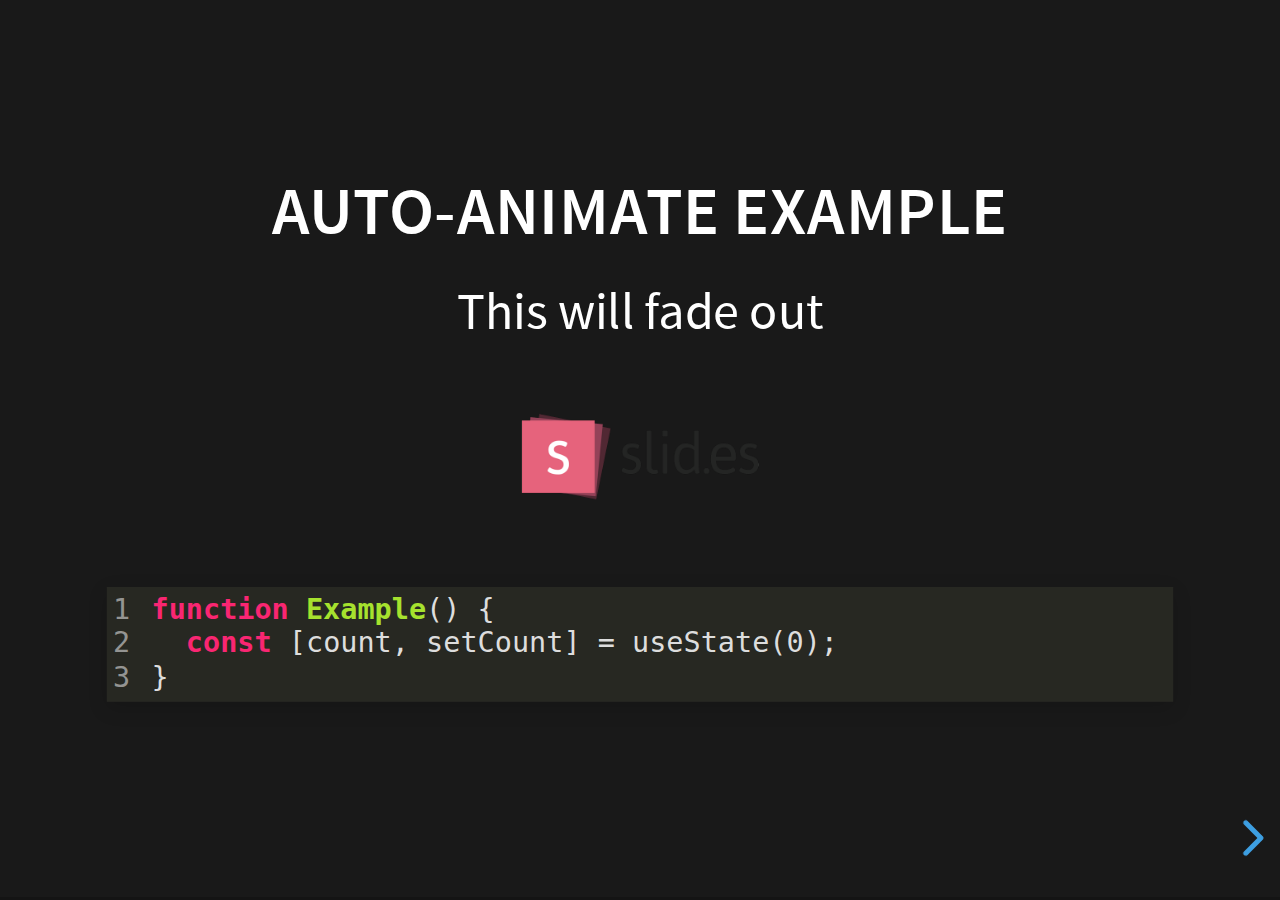
<file: slides/examples/auto-animate.html>
<!doctype html>
<html lang="en">

	<head>
		<meta charset="utf-8">

		<title>reveal.js - Auto Animate</title>

		<meta name="viewport" content="width=device-width, initial-scale=1.0, maximum-scale=1.0, user-scalable=no">

		<link rel="stylesheet" href="../dist/reveal.css">
		<link rel="stylesheet" href="../dist/theme/black.css" id="theme">
		<link rel="stylesheet" href="../plugin/highlight/monokai.css">
	</head>

	<body>

		<div class="reveal">

			<div class="slides">
				<section data-auto-animate data-auto-animate-unmatched="fade">
					<h3>Auto-Animate Example</h3>
					<p>This will fade out</p>
					<img src="assets/image1.png" style="height: 100px;">
					<pre data-id="code"><code data-line-numbers class="hljs" data-trim>
						function Example() {
						  const [count, setCount] = useState(0);
						}
					</code></pre>
				</section>
				<section data-auto-animate data-auto-animate-unmatched="fade">
					<h3>Auto-Animate Example</h3>
					<p style="opacity: 0.2; margin-top: 100px;">This will fade out</p>
					<p>This element is unmatched</p>
					<img src="assets/image1.png" style="height: 150px;">
					<pre data-id="code"><code data-line-numbers class="hljs" data-trim>
						function Example() {
						  New line!
						  const [count, setCount] = useState(0);
						}
					</code></pre>
				</section>

				<section data-auto-animate>
					<p data-id="text-props" style="background: #555; line-height: 1em; letter-spacing: 0em;">Line Height & Letter Spacing</p>
				</section>
				<section data-auto-animate>
					<p data-id="text-props" style="background: #555; line-height: 3em; letter-spacing: 0.2em;">Line Height & Letter Spacing</p>
				</section>

				<section>
					<section data-auto-animate>
						<pre data-id="code"><code data-line-numbers class="hljs" data-trim>
							import React, { useState } from 'react';

							function Example() {
							  const [count, setCount] = useState(0);

							  return (
							    ...
							  );
							}
						</code></pre>
					</section>
					<section data-auto-animate>
						<pre data-id="code"><code data-line-numbers class="hljs" data-trim>
							function Example() {
							  const [count, setCount] = useState(0);

							  return (
							    &lt;div&gt;
							      &lt;p&gt;You clicked {count} times&lt;/p&gt;
							      &lt;button onClick={() =&gt; setCount(count + 1)}&gt;
							        Click me
							      &lt;/button&gt;
							    &lt;/div&gt;
							  );
							}
						</code></pre>
					</section>
					<section data-auto-animate>
						<pre data-id="code"><code data-line-numbers class="hljs" data-trim>
							function Example() {
							  // A comment!
							  const [count, setCount] = useState(0);

							  return (
							    &lt;div&gt;
							      &lt;p&gt;You clicked {count} times&lt;/p&gt;
							      &lt;button onClick={() =&gt; setCount(count + 1)}&gt;
							        Click me
							      &lt;/button&gt;
							    &lt;/div&gt;
							  );
							}
						</code></pre>
					</section>
				</section>

				<section>
					<section data-auto-animate>
						<h3>Swapping list items</h3>
						<ul>
							<li>One</li>
							<li>Two</li>
							<li>Three</li>
						</ul>
					</section>
					<section data-auto-animate>
						<h3>Swapping list items</h3>
						<ul>
							<li>Two</li>
							<li>One</li>
							<li>Three</li>
						</ul>
					</section>
					<section data-auto-animate>
						<h3>Swapping list items</h3>
						<ul>
							<li>Two</li>
							<li>Three</li>
							<li>One</li>
						</ul>
					</section>
				</section>

				<section data-auto-animate style="height: 600px">
					<h3 style="opacity: 0.3; font-size: 18px;">SLIDE 1</h3>
					<h2 data-id="title" style="margin-top: 260px;">Animate Anything</h2>
					<div data-id="1" style="background: white; position: absolute; top: 150px; left: 16%; width: 60px; height: 60px;"></div>
					<div data-id="2" style="background: white; position: absolute; top: 150px; left: 36%; width: 60px; height: 60px;"></div>
					<div data-id="3" style="background: white; position: absolute; top: 150px; left: 56%; width: 60px; height: 60px;"></div>
					<div data-id="4" style="background: white; position: absolute; top: 150px; left: 76%; width: 60px; height: 60px;"></div>
				</section>
				<section data-auto-animate style="height: 600px">
					<h3 style="opacity: 0.3; font-size: 18px;">SLIDE 2</h3>
					<h2 data-id="title" style="margin-top: 500px">With Auto Animate</h2>
					<div data-id="1" style="background: cyan; position: absolute; bottom: 190px; left: 16%; width: 60px; height: 60px;"></div>
					<div data-id="2" style="background: magenta; position: absolute; bottom: 190px; left: 36%; width: 60px; height: 160px;"></div>
					<div data-id="3" style="background: yellow; position: absolute; bottom: 190px; left: 56%; width: 60px; height: 260px;"></div>
					<div data-id="4" style="background: red; position: absolute; bottom: 190px; left: 76%; width: 60px; height: 360px;"></div>
				</section>
				<section data-auto-animate style="height: 600px">
					<h3 style="opacity: 0.3; font-size: 18px;">SLIDE 3</h3>
					<h2 data-id="title" style="margin-top: 500px; opacity: 0;">With Auto Animate</h2>
					<div data-id="1" style="background: cyan; position: absolute; top: 50%; left: 50%; width: 400px; height: 400px; margin: -200px 0 0 -200px; border-radius: 400px;"></div>
					<div data-id="2" style="background: magenta; position: absolute; top: 50%; left: 50%; width: 300px; height: 300px; margin: -150px 0 0 -150px; border-radius: 400px;"></div>
					<div data-id="3" style="background: yellow; position: absolute; top: 50%; left: 50%; width: 200px; height: 200px; margin: -100px 0 0 -100px; border-radius: 400px;"></div>
					<div data-id="4" style="background: red; position: absolute; top: 50%; left: 50%; width: 100px; height: 100px; margin: -50px 0 0 -50px; border-radius: 400px;"></div>
				</section>
				<section data-auto-animate style="height: 600px">
					<h3 style="opacity: 0.3; font-size: 18px;">SLIDE 3</h3>
					<h2 data-id="title" style="margin-top: 500px; opacity: 0;">With Auto Animate</h2>
					<div data-id="1" style="background: red; position: absolute; top: 250px; left: 16%; width: 60px; height: 60px;"></div>
					<div data-id="2" style="background: yellow; position: absolute; top: 250px; left: 36%; width: 60px; height: 60px;"></div>
					<div data-id="3" style="background: magenta; position: absolute; top: 250px; left: 56%; width: 60px; height: 60px;"></div>
					<div data-id="4" style="background: cyan; position: absolute; top: 250px; left: 76%; width: 60px; height: 60px;"></div>
				</section>

				<section data-auto-animate data-auto-animate-id="a">
					<h2>data-auto-animate-id="a"</h2>
					<h3>A1</h3>
				</section>
				<section data-auto-animate data-auto-animate-id="a">
					<h2>data-auto-animate-id="a"</h2>
					<h3>A1</h3>
					<h3>A2</h3>
				</section>
				<section data-auto-animate data-auto-animate-id="b">
					<h2>data-auto-animate-id="b"</h2>
					<h3>B1</h3>
				</section>
				<section data-auto-animate data-auto-animate-id="b">
					<h2>data-auto-animate-id="b"</h2>
					<h3>B1</h3>
					<h3>B2</h3>
				</section>

				<section>
					<section id="stacked-slide-1" data-auto-animate>
						<a href="#/stacked-slide-1">Slide 1</a><br>
						<a href="#/stacked-slide-2">Slide 2</a><br>
						<a href="#/stacked-slide-3">Slide 3</a><br>
						<a href="#/stacked-slide-4">Slide 4</a><br>
						<div data-id="anim" style="background: indigo; padding: 8px; width: 50px; height: 50px; position: absolute; left: 0px;">A</div>
					</section>
					<section id="stacked-slide-2" data-auto-animate>
						<a href="#/stacked-slide-1">Slide 1</a><br>
						<a href="#/stacked-slide-2">Slide 2</a><br>
						<a href="#/stacked-slide-3">Slide 3</a><br>
						<a href="#/stacked-slide-4">Slide 4</a><br>
						<div data-id="anim" style="background: indigo; padding: 8px; width: 50px; height: 50px; position: absolute; left: 25%;">A</div>
					</section>
					<section id="stacked-slide-3" data-auto-animate>
						<a href="#/stacked-slide-1">Slide 1</a><br>
						<a href="#/stacked-slide-2">Slide 2</a><br>
						<a href="#/stacked-slide-3">Slide 3</a><br>
						<a href="#/stacked-slide-4">Slide 4</a><br>
						<div data-id="anim" style="background: indigo; padding: 8px; width: 50px; height: 50px; position: absolute; left: 50%;">A</div>
					</section>
					<section id="stacked-slide-4" data-auto-animate>
						<a href="#/stacked-slide-1">Slide 1</a><br>
						<a href="#/stacked-slide-2">Slide 2</a><br>
						<a href="#/stacked-slide-3">Slide 3</a><br>
						<a href="#/stacked-slide-4">Slide 4</a><br>
						<div data-id="anim" style="background: indigo; padding: 8px; width: 50px; height: 50px; position: absolute; left: 75%;">A</div>
					</section>
				</section>

			</div>

		</div>

		<script src="../dist/reveal.js"></script>
		<script src="../plugin/highlight/highlight.js"></script>
		<script>
			Reveal.initialize({
				center: true,
				hash: true,
				plugins: [ RevealHighlight ]
			});
		</script>

	</body>
</html>
</file>
<file: slides/dist/reveal.css>
/*!
* reveal.js 4.5.0
* https://revealjs.com
* MIT licensed
*
* Copyright (C) 2011-2023 Hakim El Hattab, https://hakim.se
*/
.reveal .r-stretch,.reveal .stretch{max-width:none;max-height:none}.reveal pre.r-stretch code,.reveal pre.stretch code{height:100%;max-height:100%;box-sizing:border-box}.reveal .r-fit-text{display:inline-block;white-space:nowrap}.reveal .r-stack{display:grid}.reveal .r-stack>*{grid-area:1/1;margin:auto}.reveal .r-hstack,.reveal .r-vstack{display:flex}.reveal .r-hstack img,.reveal .r-hstack video,.reveal .r-vstack img,.reveal .r-vstack video{min-width:0;min-height:0;object-fit:contain}.reveal .r-vstack{flex-direction:column;align-items:center;justify-content:center}.reveal .r-hstack{flex-direction:row;align-items:center;justify-content:center}.reveal .items-stretch{align-items:stretch}.reveal .items-start{align-items:flex-start}.reveal .items-center{align-items:center}.reveal .items-end{align-items:flex-end}.reveal .justify-between{justify-content:space-between}.reveal .justify-around{justify-content:space-around}.reveal .justify-start{justify-content:flex-start}.reveal .justify-center{justify-content:center}.reveal .justify-end{justify-content:flex-end}html.reveal-full-page{width:100%;height:100%;height:100vh;height:calc(var(--vh,1vh) * 100);overflow:hidden}.reveal-viewport{height:100%;overflow:hidden;position:relative;line-height:1;margin:0;background-color:#fff;color:#000}.reveal-viewport:fullscreen{top:0!important;left:0!important;width:100%!important;height:100%!important;transform:none!important}.reveal .fragment{transition:all .2s ease}.reveal .fragment:not(.custom){opacity:0;visibility:hidden;will-change:opacity}.reveal .fragment.visible{opacity:1;visibility:inherit}.reveal .fragment.disabled{transition:none}.reveal .fragment.grow{opacity:1;visibility:inherit}.reveal .fragment.grow.visible{transform:scale(1.3)}.reveal .fragment.shrink{opacity:1;visibility:inherit}.reveal .fragment.shrink.visible{transform:scale(.7)}.reveal .fragment.zoom-in{transform:scale(.1)}.reveal .fragment.zoom-in.visible{transform:none}.reveal .fragment.fade-out{opacity:1;visibility:inherit}.reveal .fragment.fade-out.visible{opacity:0;visibility:hidden}.reveal .fragment.semi-fade-out{opacity:1;visibility:inherit}.reveal .fragment.semi-fade-out.visible{opacity:.5;visibility:inherit}.reveal .fragment.strike{opacity:1;visibility:inherit}.reveal .fragment.strike.visible{text-decoration:line-through}.reveal .fragment.fade-up{transform:translate(0,40px)}.reveal .fragment.fade-up.visible{transform:translate(0,0)}.reveal .fragment.fade-down{transform:translate(0,-40px)}.reveal .fragment.fade-down.visible{transform:translate(0,0)}.reveal .fragment.fade-right{transform:translate(-40px,0)}.reveal .fragment.fade-right.visible{transform:translate(0,0)}.reveal .fragment.fade-left{transform:translate(40px,0)}.reveal .fragment.fade-left.visible{transform:translate(0,0)}.reveal .fragment.current-visible,.reveal .fragment.fade-in-then-out{opacity:0;visibility:hidden}.reveal .fragment.current-visible.current-fragment,.reveal .fragment.fade-in-then-out.current-fragment{opacity:1;visibility:inherit}.reveal .fragment.fade-in-then-semi-out{opacity:0;visibility:hidden}.reveal .fragment.fade-in-then-semi-out.visible{opacity:.5;visibility:inherit}.reveal .fragment.fade-in-then-semi-out.current-fragment{opacity:1;visibility:inherit}.reveal .fragment.highlight-blue,.reveal .fragment.highlight-current-blue,.reveal .fragment.highlight-current-green,.reveal .fragment.highlight-current-red,.reveal .fragment.highlight-green,.reveal .fragment.highlight-red{opacity:1;visibility:inherit}.reveal .fragment.highlight-red.visible{color:#ff2c2d}.reveal .fragment.highlight-green.visible{color:#17ff2e}.reveal .fragment.highlight-blue.visible{color:#1b91ff}.reveal .fragment.highlight-current-red.current-fragment{color:#ff2c2d}.reveal .fragment.highlight-current-green.current-fragment{color:#17ff2e}.reveal .fragment.highlight-current-blue.current-fragment{color:#1b91ff}.reveal:after{content:"";font-style:italic}.reveal iframe{z-index:1}.reveal a{position:relative}@keyframes bounce-right{0%,10%,25%,40%,50%{transform:translateX(0)}20%{transform:translateX(10px)}30%{transform:translateX(-5px)}}@keyframes bounce-left{0%,10%,25%,40%,50%{transform:translateX(0)}20%{transform:translateX(-10px)}30%{transform:translateX(5px)}}@keyframes bounce-down{0%,10%,25%,40%,50%{transform:translateY(0)}20%{transform:translateY(10px)}30%{transform:translateY(-5px)}}.reveal .controls{display:none;position:absolute;top:auto;bottom:12px;right:12px;left:auto;z-index:11;color:#000;pointer-events:none;font-size:10px}.reveal .controls button{position:absolute;padding:0;background-color:transparent;border:0;outline:0;cursor:pointer;color:currentColor;transform:scale(.9999);transition:color .2s ease,opacity .2s ease,transform .2s ease;z-index:2;pointer-events:auto;font-size:inherit;visibility:hidden;opacity:0;-webkit-appearance:none;-webkit-tap-highlight-color:transparent}.reveal .controls .controls-arrow:after,.reveal .controls .controls-arrow:before{content:"";position:absolute;top:0;left:0;width:2.6em;height:.5em;border-radius:.25em;background-color:currentColor;transition:all .15s ease,background-color .8s ease;transform-origin:.2em 50%;will-change:transform}.reveal .controls .controls-arrow{position:relative;width:3.6em;height:3.6em}.reveal .controls .controls-arrow:before{transform:translateX(.5em) translateY(1.55em) rotate(45deg)}.reveal .controls .controls-arrow:after{transform:translateX(.5em) translateY(1.55em) rotate(-45deg)}.reveal .controls .controls-arrow:hover:before{transform:translateX(.5em) translateY(1.55em) rotate(40deg)}.reveal .controls .controls-arrow:hover:after{transform:translateX(.5em) translateY(1.55em) rotate(-40deg)}.reveal .controls .controls-arrow:active:before{transform:translateX(.5em) translateY(1.55em) rotate(36deg)}.reveal .controls .controls-arrow:active:after{transform:translateX(.5em) translateY(1.55em) rotate(-36deg)}.reveal .controls .navigate-left{right:6.4em;bottom:3.2em;transform:translateX(-10px)}.reveal .controls .navigate-left.highlight{animation:bounce-left 2s 50 both ease-out}.reveal .controls .navigate-right{right:0;bottom:3.2em;transform:translateX(10px)}.reveal .controls .navigate-right .controls-arrow{transform:rotate(180deg)}.reveal .controls .navigate-right.highlight{animation:bounce-right 2s 50 both ease-out}.reveal .controls .navigate-up{right:3.2em;bottom:6.4em;transform:translateY(-10px)}.reveal .controls .navigate-up .controls-arrow{transform:rotate(90deg)}.reveal .controls .navigate-down{right:3.2em;bottom:-1.4em;padding-bottom:1.4em;transform:translateY(10px)}.reveal .controls .navigate-down .controls-arrow{transform:rotate(-90deg)}.reveal .controls .navigate-down.highlight{animation:bounce-down 2s 50 both ease-out}.reveal .controls[data-controls-back-arrows=faded] .navigate-up.enabled{opacity:.3}.reveal .controls[data-controls-back-arrows=faded] .navigate-up.enabled:hover{opacity:1}.reveal .controls[data-controls-back-arrows=hidden] .navigate-up.enabled{opacity:0;visibility:hidden}.reveal .controls .enabled{visibility:visible;opacity:.9;cursor:pointer;transform:none}.reveal .controls .enabled.fragmented{opacity:.5}.reveal .controls .enabled.fragmented:hover,.reveal .controls .enabled:hover{opacity:1}.reveal:not(.rtl) .controls[data-controls-back-arrows=faded] .navigate-left.enabled{opacity:.3}.reveal:not(.rtl) .controls[data-controls-back-arrows=faded] .navigate-left.enabled:hover{opacity:1}.reveal:not(.rtl) .controls[data-controls-back-arrows=hidden] .navigate-left.enabled{opacity:0;visibility:hidden}.reveal.rtl .controls[data-controls-back-arrows=faded] .navigate-right.enabled{opacity:.3}.reveal.rtl .controls[data-controls-back-arrows=faded] .navigate-right.enabled:hover{opacity:1}.reveal.rtl .controls[data-controls-back-arrows=hidden] .navigate-right.enabled{opacity:0;visibility:hidden}.reveal[data-navigation-mode=linear].has-horizontal-slides .navigate-down,.reveal[data-navigation-mode=linear].has-horizontal-slides .navigate-up{display:none}.reveal:not(.has-vertical-slides) .controls .navigate-left,.reveal[data-navigation-mode=linear].has-horizontal-slides .navigate-left{bottom:1.4em;right:5.5em}.reveal:not(.has-vertical-slides) .controls .navigate-right,.reveal[data-navigation-mode=linear].has-horizontal-slides .navigate-right{bottom:1.4em;right:.5em}.reveal:not(.has-horizontal-slides) .controls .navigate-up{right:1.4em;bottom:5em}.reveal:not(.has-horizontal-slides) .controls .navigate-down{right:1.4em;bottom:.5em}.reveal.has-dark-background .controls{color:#fff}.reveal.has-light-background .controls{color:#000}.reveal.no-hover .controls .controls-arrow:active:before,.reveal.no-hover .controls .controls-arrow:hover:before{transform:translateX(.5em) translateY(1.55em) rotate(45deg)}.reveal.no-hover .controls .controls-arrow:active:after,.reveal.no-hover .controls .controls-arrow:hover:after{transform:translateX(.5em) translateY(1.55em) rotate(-45deg)}@media screen and (min-width:500px){.reveal .controls[data-controls-layout=edges]{top:0;right:0;bottom:0;left:0}.reveal .controls[data-controls-layout=edges] .navigate-down,.reveal .controls[data-controls-layout=edges] .navigate-left,.reveal .controls[data-controls-layout=edges] .navigate-right,.reveal .controls[data-controls-layout=edges] .navigate-up{bottom:auto;right:auto}.reveal .controls[data-controls-layout=edges] .navigate-left{top:50%;left:.8em;margin-top:-1.8em}.reveal .controls[data-controls-layout=edges] .navigate-right{top:50%;right:.8em;margin-top:-1.8em}.reveal .controls[data-controls-layout=edges] .navigate-up{top:.8em;left:50%;margin-left:-1.8em}.reveal .controls[data-controls-layout=edges] .navigate-down{bottom:-.3em;left:50%;margin-left:-1.8em}}.reveal .progress{position:absolute;display:none;height:3px;width:100%;bottom:0;left:0;z-index:10;background-color:rgba(0,0,0,.2);color:#fff}.reveal .progress:after{content:"";display:block;position:absolute;height:10px;width:100%;top:-10px}.reveal .progress span{display:block;height:100%;width:100%;background-color:currentColor;transition:transform .8s cubic-bezier(.26,.86,.44,.985);transform-origin:0 0;transform:scaleX(0)}.reveal .slide-number{position:absolute;display:block;right:8px;bottom:8px;z-index:31;font-family:Helvetica,sans-serif;font-size:12px;line-height:1;color:#fff;background-color:rgba(0,0,0,.4);padding:5px}.reveal .slide-number a{color:currentColor}.reveal .slide-number-delimiter{margin:0 3px}.reveal{position:relative;width:100%;height:100%;overflow:hidden;touch-action:pinch-zoom}.reveal.embedded{touch-action:pan-y}.reveal .slides{position:absolute;width:100%;height:100%;top:0;right:0;bottom:0;left:0;margin:auto;pointer-events:none;overflow:visible;z-index:1;text-align:center;perspective:600px;perspective-origin:50% 40%}.reveal .slides>section{perspective:600px}.reveal .slides>section,.reveal .slides>section>section{display:none;position:absolute;width:100%;pointer-events:auto;z-index:10;transform-style:flat;transition:transform-origin .8s cubic-bezier(.26,.86,.44,.985),transform .8s cubic-bezier(.26,.86,.44,.985),visibility .8s cubic-bezier(.26,.86,.44,.985),opacity .8s cubic-bezier(.26,.86,.44,.985)}.reveal[data-transition-speed=fast] .slides section{transition-duration:.4s}.reveal[data-transition-speed=slow] .slides section{transition-duration:1.2s}.reveal .slides section[data-transition-speed=fast]{transition-duration:.4s}.reveal .slides section[data-transition-speed=slow]{transition-duration:1.2s}.reveal .slides>section.stack{padding-top:0;padding-bottom:0;pointer-events:none;height:100%}.reveal .slides>section.present,.reveal .slides>section>section.present{display:block;z-index:11;opacity:1}.reveal .slides>section:empty,.reveal .slides>section>section:empty,.reveal .slides>section>section[data-background-interactive],.reveal .slides>section[data-background-interactive]{pointer-events:none}.reveal.center,.reveal.center .slides,.reveal.center .slides section{min-height:0!important}.reveal .slides>section:not(.present),.reveal .slides>section>section:not(.present){pointer-events:none}.reveal.overview .slides>section,.reveal.overview .slides>section>section{pointer-events:auto}.reveal .slides>section.future,.reveal .slides>section.future>section,.reveal .slides>section.past,.reveal .slides>section.past>section,.reveal .slides>section>section.future,.reveal .slides>section>section.past{opacity:0}.reveal .slides>section[data-transition=slide].past,.reveal .slides>section[data-transition~=slide-out].past,.reveal.slide .slides>section:not([data-transition]).past{transform:translate(-150%,0)}.reveal .slides>section[data-transition=slide].future,.reveal .slides>section[data-transition~=slide-in].future,.reveal.slide .slides>section:not([data-transition]).future{transform:translate(150%,0)}.reveal .slides>section>section[data-transition=slide].past,.reveal .slides>section>section[data-transition~=slide-out].past,.reveal.slide .slides>section>section:not([data-transition]).past{transform:translate(0,-150%)}.reveal .slides>section>section[data-transition=slide].future,.reveal .slides>section>section[data-transition~=slide-in].future,.reveal.slide .slides>section>section:not([data-transition]).future{transform:translate(0,150%)}.reveal .slides>section[data-transition=linear].past,.reveal .slides>section[data-transition~=linear-out].past,.reveal.linear .slides>section:not([data-transition]).past{transform:translate(-150%,0)}.reveal .slides>section[data-transition=linear].future,.reveal .slides>section[data-transition~=linear-in].future,.reveal.linear .slides>section:not([data-transition]).future{transform:translate(150%,0)}.reveal .slides>section>section[data-transition=linear].past,.reveal .slides>section>section[data-transition~=linear-out].past,.reveal.linear .slides>section>section:not([data-transition]).past{transform:translate(0,-150%)}.reveal .slides>section>section[data-transition=linear].future,.reveal .slides>section>section[data-transition~=linear-in].future,.reveal.linear .slides>section>section:not([data-transition]).future{transform:translate(0,150%)}.reveal .slides section[data-transition=default].stack,.reveal.default .slides section.stack{transform-style:preserve-3d}.reveal .slides>section[data-transition=default].past,.reveal .slides>section[data-transition~=default-out].past,.reveal.default .slides>section:not([data-transition]).past{transform:translate3d(-100%,0,0) rotateY(-90deg) translate3d(-100%,0,0)}.reveal .slides>section[data-transition=default].future,.reveal .slides>section[data-transition~=default-in].future,.reveal.default .slides>section:not([data-transition]).future{transform:translate3d(100%,0,0) rotateY(90deg) translate3d(100%,0,0)}.reveal .slides>section>section[data-transition=default].past,.reveal .slides>section>section[data-transition~=default-out].past,.reveal.default .slides>section>section:not([data-transition]).past{transform:translate3d(0,-300px,0) rotateX(70deg) translate3d(0,-300px,0)}.reveal .slides>section>section[data-transition=default].future,.reveal .slides>section>section[data-transition~=default-in].future,.reveal.default .slides>section>section:not([data-transition]).future{transform:translate3d(0,300px,0) rotateX(-70deg) translate3d(0,300px,0)}.reveal .slides section[data-transition=convex].stack,.reveal.convex .slides section.stack{transform-style:preserve-3d}.reveal .slides>section[data-transition=convex].past,.reveal .slides>section[data-transition~=convex-out].past,.reveal.convex .slides>section:not([data-transition]).past{transform:translate3d(-100%,0,0) rotateY(-90deg) translate3d(-100%,0,0)}.reveal .slides>section[data-transition=convex].future,.reveal .slides>section[data-transition~=convex-in].future,.reveal.convex .slides>section:not([data-transition]).future{transform:translate3d(100%,0,0) rotateY(90deg) translate3d(100%,0,0)}.reveal .slides>section>section[data-transition=convex].past,.reveal .slides>section>section[data-transition~=convex-out].past,.reveal.convex .slides>section>section:not([data-transition]).past{transform:translate3d(0,-300px,0) rotateX(70deg) translate3d(0,-300px,0)}.reveal .slides>section>section[data-transition=convex].future,.reveal .slides>section>section[data-transition~=convex-in].future,.reveal.convex .slides>section>section:not([data-transition]).future{transform:translate3d(0,300px,0) rotateX(-70deg) translate3d(0,300px,0)}.reveal .slides section[data-transition=concave].stack,.reveal.concave .slides section.stack{transform-style:preserve-3d}.reveal .slides>section[data-transition=concave].past,.reveal .slides>section[data-transition~=concave-out].past,.reveal.concave .slides>section:not([data-transition]).past{transform:translate3d(-100%,0,0) rotateY(90deg) translate3d(-100%,0,0)}.reveal .slides>section[data-transition=concave].future,.reveal .slides>section[data-transition~=concave-in].future,.reveal.concave .slides>section:not([data-transition]).future{transform:translate3d(100%,0,0) rotateY(-90deg) translate3d(100%,0,0)}.reveal .slides>section>section[data-transition=concave].past,.reveal .slides>section>section[data-transition~=concave-out].past,.reveal.concave .slides>section>section:not([data-transition]).past{transform:translate3d(0,-80%,0) rotateX(-70deg) translate3d(0,-80%,0)}.reveal .slides>section>section[data-transition=concave].future,.reveal .slides>section>section[data-transition~=concave-in].future,.reveal.concave .slides>section>section:not([data-transition]).future{transform:translate3d(0,80%,0) rotateX(70deg) translate3d(0,80%,0)}.reveal .slides section[data-transition=zoom],.reveal.zoom .slides section:not([data-transition]){transition-timing-function:ease}.reveal .slides>section[data-transition=zoom].past,.reveal .slides>section[data-transition~=zoom-out].past,.reveal.zoom .slides>section:not([data-transition]).past{visibility:hidden;transform:scale(16)}.reveal .slides>section[data-transition=zoom].future,.reveal .slides>section[data-transition~=zoom-in].future,.reveal.zoom .slides>section:not([data-transition]).future{visibility:hidden;transform:scale(.2)}.reveal .slides>section>section[data-transition=zoom].past,.reveal .slides>section>section[data-transition~=zoom-out].past,.reveal.zoom .slides>section>section:not([data-transition]).past{transform:scale(16)}.reveal .slides>section>section[data-transition=zoom].future,.reveal .slides>section>section[data-transition~=zoom-in].future,.reveal.zoom .slides>section>section:not([data-transition]).future{transform:scale(.2)}.reveal.cube .slides{perspective:1300px}.reveal.cube .slides section{padding:30px;min-height:700px;backface-visibility:hidden;box-sizing:border-box;transform-style:preserve-3d}.reveal.center.cube .slides section{min-height:0}.reveal.cube .slides section:not(.stack):before{content:"";position:absolute;display:block;width:100%;height:100%;left:0;top:0;background:rgba(0,0,0,.1);border-radius:4px;transform:translateZ(-20px)}.reveal.cube .slides section:not(.stack):after{content:"";position:absolute;display:block;width:90%;height:30px;left:5%;bottom:0;background:0 0;z-index:1;border-radius:4px;box-shadow:0 95px 25px rgba(0,0,0,.2);transform:translateZ(-90px) rotateX(65deg)}.reveal.cube .slides>section.stack{padding:0;background:0 0}.reveal.cube .slides>section.past{transform-origin:100% 0;transform:translate3d(-100%,0,0) rotateY(-90deg)}.reveal.cube .slides>section.future{transform-origin:0 0;transform:translate3d(100%,0,0) rotateY(90deg)}.reveal.cube .slides>section>section.past{transform-origin:0 100%;transform:translate3d(0,-100%,0) rotateX(90deg)}.reveal.cube .slides>section>section.future{transform-origin:0 0;transform:translate3d(0,100%,0) rotateX(-90deg)}.reveal.page .slides{perspective-origin:0 50%;perspective:3000px}.reveal.page .slides section{padding:30px;min-height:700px;box-sizing:border-box;transform-style:preserve-3d}.reveal.page .slides section.past{z-index:12}.reveal.page .slides section:not(.stack):before{content:"";position:absolute;display:block;width:100%;height:100%;left:0;top:0;background:rgba(0,0,0,.1);transform:translateZ(-20px)}.reveal.page .slides section:not(.stack):after{content:"";position:absolute;display:block;width:90%;height:30px;left:5%;bottom:0;background:0 0;z-index:1;border-radius:4px;box-shadow:0 95px 25px rgba(0,0,0,.2);-webkit-transform:translateZ(-90px) rotateX(65deg)}.reveal.page .slides>section.stack{padding:0;background:0 0}.reveal.page .slides>section.past{transform-origin:0 0;transform:translate3d(-40%,0,0) rotateY(-80deg)}.reveal.page .slides>section.future{transform-origin:100% 0;transform:translate3d(0,0,0)}.reveal.page .slides>section>section.past{transform-origin:0 0;transform:translate3d(0,-40%,0) rotateX(80deg)}.reveal.page .slides>section>section.future{transform-origin:0 100%;transform:translate3d(0,0,0)}.reveal .slides section[data-transition=fade],.reveal.fade .slides section:not([data-transition]),.reveal.fade .slides>section>section:not([data-transition]){transform:none;transition:opacity .5s}.reveal.fade.overview .slides section,.reveal.fade.overview .slides>section>section{transition:none}.reveal .slides section[data-transition=none],.reveal.none .slides section:not([data-transition]){transform:none;transition:none}.reveal .pause-overlay{position:absolute;top:0;left:0;width:100%;height:100%;background:#000;visibility:hidden;opacity:0;z-index:100;transition:all 1s ease}.reveal .pause-overlay .resume-button{position:absolute;bottom:20px;right:20px;color:#ccc;border-radius:2px;padding:6px 14px;border:2px solid #ccc;font-size:16px;background:0 0;cursor:pointer}.reveal .pause-overlay .resume-button:hover{color:#fff;border-color:#fff}.reveal.paused .pause-overlay{visibility:visible;opacity:1}.reveal .no-transition,.reveal .no-transition *,.reveal .slides.disable-slide-transitions section{transition:none!important}.reveal .slides.disable-slide-transitions section{transform:none!important}.reveal .backgrounds{position:absolute;width:100%;height:100%;top:0;left:0;perspective:600px}.reveal .slide-background{display:none;position:absolute;width:100%;height:100%;opacity:0;visibility:hidden;overflow:hidden;background-color:rgba(0,0,0,0);transition:all .8s cubic-bezier(.26,.86,.44,.985)}.reveal .slide-background-content{position:absolute;width:100%;height:100%;background-position:50% 50%;background-repeat:no-repeat;background-size:cover}.reveal .slide-background.stack{display:block}.reveal .slide-background.present{opacity:1;visibility:visible;z-index:2}.print-pdf .reveal .slide-background{opacity:1!important;visibility:visible!important}.reveal .slide-background video{position:absolute;width:100%;height:100%;max-width:none;max-height:none;top:0;left:0;object-fit:cover}.reveal .slide-background[data-background-size=contain] video{object-fit:contain}.reveal>.backgrounds .slide-background[data-background-transition=none],.reveal[data-background-transition=none]>.backgrounds .slide-background:not([data-background-transition]){transition:none}.reveal>.backgrounds .slide-background[data-background-transition=slide],.reveal[data-background-transition=slide]>.backgrounds .slide-background:not([data-background-transition]){opacity:1}.reveal>.backgrounds .slide-background.past[data-background-transition=slide],.reveal[data-background-transition=slide]>.backgrounds .slide-background.past:not([data-background-transition]){transform:translate(-100%,0)}.reveal>.backgrounds .slide-background.future[data-background-transition=slide],.reveal[data-background-transition=slide]>.backgrounds .slide-background.future:not([data-background-transition]){transform:translate(100%,0)}.reveal>.backgrounds .slide-background>.slide-background.past[data-background-transition=slide],.reveal[data-background-transition=slide]>.backgrounds .slide-background>.slide-background.past:not([data-background-transition]){transform:translate(0,-100%)}.reveal>.backgrounds .slide-background>.slide-background.future[data-background-transition=slide],.reveal[data-background-transition=slide]>.backgrounds .slide-background>.slide-background.future:not([data-background-transition]){transform:translate(0,100%)}.reveal>.backgrounds .slide-background.past[data-background-transition=convex],.reveal[data-background-transition=convex]>.backgrounds .slide-background.past:not([data-background-transition]){opacity:0;transform:translate3d(-100%,0,0) rotateY(-90deg) translate3d(-100%,0,0)}.reveal>.backgrounds .slide-background.future[data-background-transition=convex],.reveal[data-background-transition=convex]>.backgrounds .slide-background.future:not([data-background-transition]){opacity:0;transform:translate3d(100%,0,0) rotateY(90deg) translate3d(100%,0,0)}.reveal>.backgrounds .slide-background>.slide-background.past[data-background-transition=convex],.reveal[data-background-transition=convex]>.backgrounds .slide-background>.slide-background.past:not([data-background-transition]){opacity:0;transform:translate3d(0,-100%,0) rotateX(90deg) translate3d(0,-100%,0)}.reveal>.backgrounds .slide-background>.slide-background.future[data-background-transition=convex],.reveal[data-background-transition=convex]>.backgrounds .slide-background>.slide-background.future:not([data-background-transition]){opacity:0;transform:translate3d(0,100%,0) rotateX(-90deg) translate3d(0,100%,0)}.reveal>.backgrounds .slide-background.past[data-background-transition=concave],.reveal[data-background-transition=concave]>.backgrounds .slide-background.past:not([data-background-transition]){opacity:0;transform:translate3d(-100%,0,0) rotateY(90deg) translate3d(-100%,0,0)}.reveal>.backgrounds .slide-background.future[data-background-transition=concave],.reveal[data-background-transition=concave]>.backgrounds .slide-background.future:not([data-background-transition]){opacity:0;transform:translate3d(100%,0,0) rotateY(-90deg) translate3d(100%,0,0)}.reveal>.backgrounds .slide-background>.slide-background.past[data-background-transition=concave],.reveal[data-background-transition=concave]>.backgrounds .slide-background>.slide-background.past:not([data-background-transition]){opacity:0;transform:translate3d(0,-100%,0) rotateX(-90deg) translate3d(0,-100%,0)}.reveal>.backgrounds .slide-background>.slide-background.future[data-background-transition=concave],.reveal[data-background-transition=concave]>.backgrounds .slide-background>.slide-background.future:not([data-background-transition]){opacity:0;transform:translate3d(0,100%,0) rotateX(90deg) translate3d(0,100%,0)}.reveal>.backgrounds .slide-background[data-background-transition=zoom],.reveal[data-background-transition=zoom]>.backgrounds .slide-background:not([data-background-transition]){transition-timing-function:ease}.reveal>.backgrounds .slide-background.past[data-background-transition=zoom],.reveal[data-background-transition=zoom]>.backgrounds .slide-background.past:not([data-background-transition]){opacity:0;visibility:hidden;transform:scale(16)}.reveal>.backgrounds .slide-background.future[data-background-transition=zoom],.reveal[data-background-transition=zoom]>.backgrounds .slide-background.future:not([data-background-transition]){opacity:0;visibility:hidden;transform:scale(.2)}.reveal>.backgrounds .slide-background>.slide-background.past[data-background-transition=zoom],.reveal[data-background-transition=zoom]>.backgrounds .slide-background>.slide-background.past:not([data-background-transition]){opacity:0;visibility:hidden;transform:scale(16)}.reveal>.backgrounds .slide-background>.slide-background.future[data-background-transition=zoom],.reveal[data-background-transition=zoom]>.backgrounds .slide-background>.slide-background.future:not([data-background-transition]){opacity:0;visibility:hidden;transform:scale(.2)}.reveal[data-transition-speed=fast]>.backgrounds .slide-background{transition-duration:.4s}.reveal[data-transition-speed=slow]>.backgrounds .slide-background{transition-duration:1.2s}.reveal [data-auto-animate-target^=unmatched]{will-change:opacity}.reveal section[data-auto-animate]:not(.stack):not([data-auto-animate=running]) [data-auto-animate-target^=unmatched]{opacity:0}.reveal.overview{perspective-origin:50% 50%;perspective:700px}.reveal.overview .slides{-moz-transform-style:preserve-3d}.reveal.overview .slides section{height:100%;top:0!important;opacity:1!important;overflow:hidden;visibility:visible!important;cursor:pointer;box-sizing:border-box}.reveal.overview .slides section.present,.reveal.overview .slides section:hover{outline:10px solid rgba(150,150,150,.4);outline-offset:10px}.reveal.overview .slides section .fragment{opacity:1;transition:none}.reveal.overview .slides section:after,.reveal.overview .slides section:before{display:none!important}.reveal.overview .slides>section.stack{padding:0;top:0!important;background:0 0;outline:0;overflow:visible}.reveal.overview .backgrounds{perspective:inherit;-moz-transform-style:preserve-3d}.reveal.overview .backgrounds .slide-background{opacity:1;visibility:visible;outline:10px solid rgba(150,150,150,.1);outline-offset:10px}.reveal.overview .backgrounds .slide-background.stack{overflow:visible}.reveal.overview .slides section,.reveal.overview-deactivating .slides section{transition:none}.reveal.overview .backgrounds .slide-background,.reveal.overview-deactivating .backgrounds .slide-background{transition:none}.reveal.rtl .slides,.reveal.rtl .slides h1,.reveal.rtl .slides h2,.reveal.rtl .slides h3,.reveal.rtl .slides h4,.reveal.rtl .slides h5,.reveal.rtl .slides h6{direction:rtl;font-family:sans-serif}.reveal.rtl code,.reveal.rtl pre{direction:ltr}.reveal.rtl ol,.reveal.rtl ul{text-align:right}.reveal.rtl .progress span{transform-origin:100% 0}.reveal.has-parallax-background .backgrounds{transition:all .8s ease}.reveal.has-parallax-background[data-transition-speed=fast] .backgrounds{transition-duration:.4s}.reveal.has-parallax-background[data-transition-speed=slow] .backgrounds{transition-duration:1.2s}.reveal>.overlay{position:absolute;top:0;left:0;width:100%;height:100%;z-index:1000;background:rgba(0,0,0,.9);transition:all .3s ease}.reveal>.overlay .spinner{position:absolute;display:block;top:50%;left:50%;width:32px;height:32px;margin:-16px 0 0 -16px;z-index:10;background-image:url([data-uri]%2F%2F%2F6%2Bvr8nJybW1tcDAwOjo6Nvb26ioqKOjo7Ozs%2FLy8vz8%2FAAAAAAAAAAAACH%2FC05FVFNDQVBFMi4wAwEAAAAh%2FhpDcmVhdGVkIHdpdGggYWpheGxvYWQuaW5mbwAh%[base64]%2FV%2FnmOM82XiHRLYKhKP1oZmADdEAAAh%2BQQJCgAAACwAAAAAIAAgAAAE6hDISWlZpOrNp1lGNRSdRpDUolIGw5RUYhhHukqFu8DsrEyqnWThGvAmhVlteBvojpTDDBUEIFwMFBRAmBkSgOrBFZogCASwBDEY%2FCZSg7GSE0gSCjQBMVG023xWBhklAnoEdhQEfyNqMIcKjhRsjEdnezB%2BA4k8gTwJhFuiW4dokXiloUepBAp5qaKpp6%2BHo7aWW54wl7obvEe0kRuoplCGepwSx2jJvqHEmGt6whJpGpfJCHmOoNHKaHx61WiSR92E4lbFoq%2BB6QDtuetcaBPnW6%2BO7wDHpIiK9SaVK5GgV543tzjgGcghAgAh%[base64]%2B%2BG%2Bw48edZPK%2BM6hLJpQg484enXIdQFSS1u6UhksENEQAAIfkECQoAAAAsAAAAACAAIAAABOcQyEmpGKLqzWcZRVUQnZYg1aBSh2GUVEIQ2aQOE%2BG%2BcD4ntpWkZQj1JIiZIogDFFyHI0UxQwFugMSOFIPJftfVAEoZLBbcLEFhlQiqGp1Vd140AUklUN3eCA51C1EWMzMCezCBBmkxVIVHBWd3HHl9JQOIJSdSnJ0TDKChCwUJjoWMPaGqDKannasMo6WnM562R5YluZRwur0wpgqZE7NKUm%2BFNRPIhjBJxKZteWuIBMN4zRMIVIhffcgojwCF117i4nlLnY5ztRLsnOk%2BaV%2BoJY7V7m76PdkS4trKcdg0Zc0tTcKkRAAAIfkECQoAAAAsAAAAACAAIAAABO4QyEkpKqjqzScpRaVkXZWQEximw1BSCUEIlDohrft6cpKCk5xid5MNJTaAIkekKGQkWyKHkvhKsR7ARmitkAYDYRIbUQRQjWBwJRzChi9CRlBcY1UN4g0%[base64]%[base64]%2BE71SRQeyqUToLA7VxF0JDyIQh%2FMVVPMt1ECZlfcjZJ9mIKoaTl1MRIl5o4CUKXOwmyrCInCKqcWtvadL2SYhyASyNDJ0uIiRMDjI0Fd30%2FiI2UA5GSS5UDj2l6NoqgOgN4gksEBgYFf0FDqKgHnyZ9OX8HrgYHdHpcHQULXAS2qKpENRg7eAMLC7kTBaixUYFkKAzWAAnLC7FLVxLWDBLKCwaKTULgEwbLA4hJtOkSBNqITT3xEgfLpBtzE%2FjiuL04RGEBgwWhShRgQExHBAAh%2BQQJCgAAACwAAAAAIAAgAAAE7xDISWlSqerNpyJKhWRdlSAVoVLCWk6JKlAqAavhO9UkUHsqlE6CwO1cRdCQ8iEIfzFVTzLdRAmZX3I2SfZiCqGk5dTESJeaOAlClzsJsqwiJwiqnFrb2nS9kmIcgEsjQydLiIlHehhpejaIjzh9eomSjZR%[base64]%2BE71SRQeyqUToLA7VxF0JDyIQh%[base64]%2BE71SRQeyqUToLA7VxF0JDyIQh%2FMVVPMt1ECZlfcjZJ9mIKoaTl1MRIl5o4CUKXOwmyrCInCKqcWtvadL2SYhyASyNDJ0uIiUd6GAULDJCRiXo1CpGXDJOUjY%2BYip9DhToJA4RBLwMLCwVDfRgbBAaqqoZ1XBMHswsHtxtFaH1iqaoGNgAIxRpbFAgfPQSqpbgGBqUD1wBXeCYp1AYZ19JJOYgH1KwA4UBvQwXUBxPqVD9L3sbp2BNk2xvvFPJd%2BMFCN6HAAIKgNggY0KtEBAAh%[base64]%2BvsYMDAzZQPC9VCNkDWUhGkuE5PxJNwiUK4UfLzOlD4WvzAHaoG9nxPi5d%2BjYUqfAhhykOFwJWiAAAIfkECQoAAAAsAAAAACAAIAAABPAQyElpUqnqzaciSoVkXVUMFaFSwlpOCcMYlErAavhOMnNLNo8KsZsMZItJEIDIFSkLGQoQTNhIsFehRww2CQLKF0tYGKYSg%2BygsZIuNqJksKgbfgIGepNo2cIUB3V1B3IvNiBYNQaDSTtfhhx0CwVPI0UJe0%2Bbm4g5VgcGoqOcnjmjqDSdnhgEoamcsZuXO1aWQy8KAwOAuTYYGwi7w5h%2BKr0SJ8MFihpNbx%2B4Erq7BYBuzsdiH1jCAzoSfl0rVirNbRXlBBlLX%2BBP0XJLAPGzTkAuAOqb0WT5AH7OcdCm5B8TgRwSRKIHQtaLCwg1RAAAOwAAAAAAAAAAAA%3D%3D);visibility:visible;opacity:.6;transition:all .3s ease}.reveal>.overlay header{position:absolute;left:0;top:0;width:100%;padding:5px;z-index:2;box-sizing:border-box}.reveal>.overlay header a{display:inline-block;width:40px;height:40px;line-height:36px;padding:0 10px;float:right;opacity:.6;box-sizing:border-box}.reveal>.overlay header a:hover{opacity:1}.reveal>.overlay header a .icon{display:inline-block;width:20px;height:20px;background-position:50% 50%;background-size:100%;background-repeat:no-repeat}.reveal>.overlay header a.close .icon{background-image:url([data-uri])}.reveal>.overlay header a.external .icon{background-image:url([data-uri])}.reveal>.overlay .viewport{position:absolute;display:flex;top:50px;right:0;bottom:0;left:0}.reveal>.overlay.overlay-preview .viewport iframe{width:100%;height:100%;max-width:100%;max-height:100%;border:0;opacity:0;visibility:hidden;transition:all .3s ease}.reveal>.overlay.overlay-preview.loaded .viewport iframe{opacity:1;visibility:visible}.reveal>.overlay.overlay-preview.loaded .viewport-inner{position:absolute;z-index:-1;left:0;top:45%;width:100%;text-align:center;letter-spacing:normal}.reveal>.overlay.overlay-preview .x-frame-error{opacity:0;transition:opacity .3s ease .3s}.reveal>.overlay.overlay-preview.loaded .x-frame-error{opacity:1}.reveal>.overlay.overlay-preview.loaded .spinner{opacity:0;visibility:hidden;transform:scale(.2)}.reveal>.overlay.overlay-help .viewport{overflow:auto;color:#fff}.reveal>.overlay.overlay-help .viewport .viewport-inner{width:600px;margin:auto;padding:20px 20px 80px 20px;text-align:center;letter-spacing:normal}.reveal>.overlay.overlay-help .viewport .viewport-inner .title{font-size:20px}.reveal>.overlay.overlay-help .viewport .viewport-inner table{border:1px solid #fff;border-collapse:collapse;font-size:16px}.reveal>.overlay.overlay-help .viewport .viewport-inner table td,.reveal>.overlay.overlay-help .viewport .viewport-inner table th{width:200px;padding:14px;border:1px solid #fff;vertical-align:middle}.reveal>.overlay.overlay-help .viewport .viewport-inner table th{padding-top:20px;padding-bottom:20px}.reveal .playback{position:absolute;left:15px;bottom:20px;z-index:30;cursor:pointer;transition:all .4s ease;-webkit-tap-highlight-color:transparent}.reveal.overview .playback{opacity:0;visibility:hidden}.reveal .hljs{min-height:100%}.reveal .hljs table{margin:initial}.reveal .hljs-ln-code,.reveal .hljs-ln-numbers{padding:0;border:0}.reveal .hljs-ln-numbers{opacity:.6;padding-right:.75em;text-align:right;vertical-align:top}.reveal .hljs.has-highlights tr:not(.highlight-line){opacity:.4}.reveal .hljs:not(:first-child).fragment{position:absolute;top:0;left:0;width:100%;box-sizing:border-box}.reveal pre[data-auto-animate-target]{overflow:hidden}.reveal pre[data-auto-animate-target] code{height:100%}.reveal .roll{display:inline-block;line-height:1.2;overflow:hidden;vertical-align:top;perspective:400px;perspective-origin:50% 50%}.reveal .roll:hover{background:0 0;text-shadow:none}.reveal .roll span{display:block;position:relative;padding:0 2px;pointer-events:none;transition:all .4s ease;transform-origin:50% 0;transform-style:preserve-3d;backface-visibility:hidden}.reveal .roll:hover span{background:rgba(0,0,0,.5);transform:translate3d(0,0,-45px) rotateX(90deg)}.reveal .roll span:after{content:attr(data-title);display:block;position:absolute;left:0;top:0;padding:0 2px;backface-visibility:hidden;transform-origin:50% 0;transform:translate3d(0,110%,0) rotateX(-90deg)}.reveal aside.notes{display:none}.reveal .speaker-notes{display:none;position:absolute;width:33.3333333333%;height:100%;top:0;left:100%;padding:14px 18px 14px 18px;z-index:1;font-size:18px;line-height:1.4;border:1px solid rgba(0,0,0,.05);color:#222;background-color:#f5f5f5;overflow:auto;box-sizing:border-box;text-align:left;font-family:Helvetica,sans-serif;-webkit-overflow-scrolling:touch}.reveal .speaker-notes .notes-placeholder{color:#ccc;font-style:italic}.reveal .speaker-notes:focus{outline:0}.reveal .speaker-notes:before{content:"Speaker notes";display:block;margin-bottom:10px;opacity:.5}.reveal.show-notes{max-width:75%;overflow:visible}.reveal.show-notes .speaker-notes{display:block}@media screen and (min-width:1600px){.reveal .speaker-notes{font-size:20px}}@media screen and (max-width:1024px){.reveal.show-notes{border-left:0;max-width:none;max-height:70%;max-height:70vh;overflow:visible}.reveal.show-notes .speaker-notes{top:100%;left:0;width:100%;height:30vh;border:0}}@media screen and (max-width:600px){.reveal.show-notes{max-height:60%;max-height:60vh}.reveal.show-notes .speaker-notes{top:100%;height:40vh}.reveal .speaker-notes{font-size:14px}}.reveal .jump-to-slide{position:absolute;top:15px;left:15px;z-index:30;font-size:32px;-webkit-tap-highlight-color:transparent}.reveal .jump-to-slide-input{background:0 0;padding:8px;font-size:inherit;color:currentColor;border:0}.reveal .jump-to-slide-input::placeholder{color:currentColor;opacity:.5}.reveal.has-dark-background .jump-to-slide-input{color:#fff}.reveal.has-light-background .jump-to-slide-input{color:#222}.reveal .jump-to-slide-input:focus{outline:0}.zoomed .reveal *,.zoomed .reveal :after,.zoomed .reveal :before{backface-visibility:visible!important}.zoomed .reveal .controls,.zoomed .reveal .progress{opacity:0}.zoomed .reveal .roll span{background:0 0}.zoomed .reveal .roll span:after{visibility:hidden}html.print-pdf *{-webkit-print-color-adjust:exact}html.print-pdf{width:100%;height:100%;overflow:visible}html.print-pdf body{margin:0 auto!important;border:0;padding:0;float:none!important;overflow:visible}html.print-pdf .nestedarrow,html.print-pdf .reveal .controls,html.print-pdf .reveal .playback,html.print-pdf .reveal .progress,html.print-pdf .reveal.overview,html.print-pdf .state-background{display:none!important}html.print-pdf .reveal pre code{overflow:hidden!important;font-family:Courier,"Courier New",monospace!important}html.print-pdf .reveal{width:auto!important;height:auto!important;overflow:hidden!important}html.print-pdf .reveal .slides{position:static;width:100%!important;height:auto!important;zoom:1!important;pointer-events:initial;left:auto;top:auto;margin:0!important;padding:0!important;overflow:visible;display:block;perspective:none;perspective-origin:50% 50%}html.print-pdf .reveal .slides .pdf-page{position:relative;overflow:hidden;z-index:1;page-break-after:always}html.print-pdf .reveal .slides section{visibility:visible!important;display:block!important;position:absolute!important;margin:0!important;padding:0!important;box-sizing:border-box!important;min-height:1px;opacity:1!important;transform-style:flat!important;transform:none!important}html.print-pdf .reveal section.stack{position:relative!important;margin:0!important;padding:0!important;page-break-after:avoid!important;height:auto!important;min-height:auto!important}html.print-pdf .reveal img{box-shadow:none}html.print-pdf .reveal .backgrounds{display:none}html.print-pdf .reveal .slide-background{display:block!important;position:absolute;top:0;left:0;width:100%;height:100%;z-index:auto!important}html.print-pdf .reveal.show-notes{max-width:none;max-height:none}html.print-pdf .reveal .speaker-notes-pdf{display:block;width:100%;height:auto;max-height:none;top:auto;right:auto;bottom:auto;left:auto;z-index:100}html.print-pdf .reveal .speaker-notes-pdf[data-layout=separate-page]{position:relative;color:inherit;background-color:transparent;padding:20px;page-break-after:always;border:0}html.print-pdf .reveal .slide-number-pdf{display:block;position:absolute;font-size:14px}html.print-pdf .aria-status{display:none}@media print{html:not(.print-pdf){overflow:visible;width:auto;height:auto}html:not(.print-pdf) body{margin:0;padding:0;overflow:visible}html:not(.print-pdf) .reveal{background:#fff;font-size:20pt}html:not(.print-pdf) .reveal .backgrounds,html:not(.print-pdf) .reveal .controls,html:not(.print-pdf) .reveal .progress,html:not(.print-pdf) .reveal .slide-number,html:not(.print-pdf) .reveal .state-background{display:none!important}html:not(.print-pdf) .reveal li,html:not(.print-pdf) .reveal p,html:not(.print-pdf) .reveal td{font-size:20pt!important;color:#000}html:not(.print-pdf) .reveal h1,html:not(.print-pdf) .reveal h2,html:not(.print-pdf) .reveal h3,html:not(.print-pdf) .reveal h4,html:not(.print-pdf) .reveal h5,html:not(.print-pdf) .reveal h6{color:#000!important;height:auto;line-height:normal;text-align:left;letter-spacing:normal}html:not(.print-pdf) .reveal h1{font-size:28pt!important}html:not(.print-pdf) .reveal h2{font-size:24pt!important}html:not(.print-pdf) .reveal h3{font-size:22pt!important}html:not(.print-pdf) .reveal h4{font-size:22pt!important;font-variant:small-caps}html:not(.print-pdf) .reveal h5{font-size:21pt!important}html:not(.print-pdf) .reveal h6{font-size:20pt!important;font-style:italic}html:not(.print-pdf) .reveal a:link,html:not(.print-pdf) .reveal a:visited{color:#000!important;font-weight:700;text-decoration:underline}html:not(.print-pdf) .reveal div,html:not(.print-pdf) .reveal ol,html:not(.print-pdf) .reveal p,html:not(.print-pdf) .reveal ul{visibility:visible;position:static;width:auto;height:auto;display:block;overflow:visible;margin:0;text-align:left!important}html:not(.print-pdf) .reveal pre,html:not(.print-pdf) .reveal table{margin-left:0;margin-right:0}html:not(.print-pdf) .reveal pre code{padding:20px}html:not(.print-pdf) .reveal blockquote{margin:20px 0}html:not(.print-pdf) .reveal .slides{position:static!important;width:auto!important;height:auto!important;left:0!important;top:0!important;margin-left:0!important;margin-top:0!important;padding:0!important;zoom:1!important;transform:none!important;overflow:visible!important;display:block!important;text-align:left!important;perspective:none;perspective-origin:50% 50%}html:not(.print-pdf) .reveal .slides section{visibility:visible!important;position:static!important;width:auto!important;height:auto!important;display:block!important;overflow:visible!important;left:0!important;top:0!important;margin-left:0!important;margin-top:0!important;padding:60px 20px!important;z-index:auto!important;opacity:1!important;page-break-after:always!important;transform-style:flat!important;transform:none!important;transition:none!important}html:not(.print-pdf) .reveal .slides section.stack{padding:0!important}html:not(.print-pdf) .reveal .slides section:last-of-type{page-break-after:avoid!important}html:not(.print-pdf) .reveal .slides section .fragment{opacity:1!important;visibility:visible!important;transform:none!important}html:not(.print-pdf) .reveal .r-fit-text{white-space:normal!important}html:not(.print-pdf) .reveal section img{display:block;margin:15px 0;background:#fff;border:1px solid #666;box-shadow:none}html:not(.print-pdf) .reveal section small{font-size:.8em}html:not(.print-pdf) .reveal .hljs{max-height:100%;white-space:pre-wrap;word-wrap:break-word;word-break:break-word;font-size:15pt}html:not(.print-pdf) .reveal .hljs .hljs-ln-numbers{white-space:nowrap}html:not(.print-pdf) .reveal .hljs td{font-size:inherit!important;color:inherit!important}}
</file>
<file: slides/dist/theme/black.css>
/**
 * Black theme for reveal.js. This is the opposite of the 'white' theme.
 *
 * By Hakim El Hattab, http://hakim.se
 */
@import url(./fonts/source-sans-pro/source-sans-pro.css);
section.has-light-background, section.has-light-background h1, section.has-light-background h2, section.has-light-background h3, section.has-light-background h4, section.has-light-background h5, section.has-light-background h6 {
  color: #222;
}

/*********************************************
 * GLOBAL STYLES
 *********************************************/
:root {
  --r-background-color: #191919;
  --r-main-font: Source Sans Pro, Helvetica, sans-serif;
  --r-main-font-size: 42px;
  --r-main-color: #fff;
  --r-block-margin: 20px;
  --r-heading-margin: 0 0 20px 0;
  --r-heading-font: Source Sans Pro, Helvetica, sans-serif;
  --r-heading-color: #fff;
  --r-heading-line-height: 1.2;
  --r-heading-letter-spacing: normal;
  --r-heading-text-transform: uppercase;
  --r-heading-text-shadow: none;
  --r-heading-font-weight: 600;
  --r-heading1-text-shadow: none;
  --r-heading1-size: 2.5em;
  --r-heading2-size: 1.6em;
  --r-heading3-size: 1.3em;
  --r-heading4-size: 1em;
  --r-code-font: monospace;
  --r-link-color: #42affa;
  --r-link-color-dark: #068de9;
  --r-link-color-hover: #8dcffc;
  --r-selection-background-color: rgba(66, 175, 250, 0.75);
  --r-selection-color: #fff;
}

.reveal-viewport {
  background: #191919;
  background-color: var(--r-background-color);
}

.reveal {
  font-family: var(--r-main-font);
  font-size: var(--r-main-font-size);
  font-weight: normal;
  color: var(--r-main-color);
}

.reveal ::selection {
  color: var(--r-selection-color);
  background: var(--r-selection-background-color);
  text-shadow: none;
}

.reveal ::-moz-selection {
  color: var(--r-selection-color);
  background: var(--r-selection-background-color);
  text-shadow: none;
}

.reveal .slides section,
.reveal .slides section > section {
  line-height: 1.3;
  font-weight: inherit;
}

/*********************************************
 * HEADERS
 *********************************************/
.reveal h1,
.reveal h2,
.reveal h3,
.reveal h4,
.reveal h5,
.reveal h6 {
  margin: var(--r-heading-margin);
  color: var(--r-heading-color);
  font-family: var(--r-heading-font);
  font-weight: var(--r-heading-font-weight);
  line-height: var(--r-heading-line-height);
  letter-spacing: var(--r-heading-letter-spacing);
  text-transform: var(--r-heading-text-transform);
  text-shadow: var(--r-heading-text-shadow);
  word-wrap: break-word;
}

.reveal h1 {
  font-size: var(--r-heading1-size);
}

.reveal h2 {
  font-size: var(--r-heading2-size);
}

.reveal h3 {
  font-size: var(--r-heading3-size);
}

.reveal h4 {
  font-size: var(--r-heading4-size);
}

.reveal h1 {
  text-shadow: var(--r-heading1-text-shadow);
}

/*********************************************
 * OTHER
 *********************************************/
.reveal p {
  margin: var(--r-block-margin) 0;
  line-height: 1.3;
}

/* Remove trailing margins after titles */
.reveal h1:last-child,
.reveal h2:last-child,
.reveal h3:last-child,
.reveal h4:last-child,
.reveal h5:last-child,
.reveal h6:last-child {
  margin-bottom: 0;
}

/* Ensure certain elements are never larger than the slide itself */
.reveal img,
.reveal video,
.reveal iframe {
  max-width: 95%;
  max-height: 95%;
}

.reveal strong,
.reveal b {
  font-weight: bold;
}

.reveal em {
  font-style: italic;
}

.reveal ol,
.reveal dl,
.reveal ul {
  display: inline-block;
  text-align: left;
  margin: 0 0 0 1em;
}

.reveal ol {
  list-style-type: decimal;
}

.reveal ul {
  list-style-type: disc;
}

.reveal ul ul {
  list-style-type: square;
}

.reveal ul ul ul {
  list-style-type: circle;
}

.reveal ul ul,
.reveal ul ol,
.reveal ol ol,
.reveal ol ul {
  display: block;
  margin-left: 40px;
}

.reveal dt {
  font-weight: bold;
}

.reveal dd {
  margin-left: 40px;
}

.reveal blockquote {
  display: block;
  position: relative;
  width: 70%;
  margin: var(--r-block-margin) auto;
  padding: 5px;
  font-style: italic;
  background: rgba(255, 255, 255, 0.05);
  box-shadow: 0px 0px 2px rgba(0, 0, 0, 0.2);
}

.reveal blockquote p:first-child,
.reveal blockquote p:last-child {
  display: inline-block;
}

.reveal q {
  font-style: italic;
}

.reveal pre {
  display: block;
  position: relative;
  width: 90%;
  margin: var(--r-block-margin) auto;
  text-align: left;
  font-size: 0.55em;
  font-family: var(--r-code-font);
  line-height: 1.2em;
  word-wrap: break-word;
  box-shadow: 0px 5px 15px rgba(0, 0, 0, 0.15);
}

.reveal code {
  font-family: var(--r-code-font);
  text-transform: none;
  tab-size: 2;
}

.reveal pre code {
  display: block;
  padding: 5px;
  overflow: auto;
  max-height: 400px;
  word-wrap: normal;
}

.reveal .code-wrapper {
  white-space: normal;
}

.reveal .code-wrapper code {
  white-space: pre;
}

.reveal table {
  margin: auto;
  border-collapse: collapse;
  border-spacing: 0;
}

.reveal table th {
  font-weight: bold;
}

.reveal table th,
.reveal table td {
  text-align: left;
  padding: 0.2em 0.5em 0.2em 0.5em;
  border-bottom: 1px solid;
}

.reveal table th[align=center],
.reveal table td[align=center] {
  text-align: center;
}

.reveal table th[align=right],
.reveal table td[align=right] {
  text-align: right;
}

.reveal table tbody tr:last-child th,
.reveal table tbody tr:last-child td {
  border-bottom: none;
}

.reveal sup {
  vertical-align: super;
  font-size: smaller;
}

.reveal sub {
  vertical-align: sub;
  font-size: smaller;
}

.reveal small {
  display: inline-block;
  font-size: 0.6em;
  line-height: 1.2em;
  vertical-align: top;
}

.reveal small * {
  vertical-align: top;
}

.reveal img {
  margin: var(--r-block-margin) 0;
}

/*********************************************
 * LINKS
 *********************************************/
.reveal a {
  color: var(--r-link-color);
  text-decoration: none;
  transition: color 0.15s ease;
}

.reveal a:hover {
  color: var(--r-link-color-hover);
  text-shadow: none;
  border: none;
}

.reveal .roll span:after {
  color: #fff;
  background: var(--r-link-color-dark);
}

/*********************************************
 * Frame helper
 *********************************************/
.reveal .r-frame {
  border: 4px solid var(--r-main-color);
  box-shadow: 0 0 10px rgba(0, 0, 0, 0.15);
}

.reveal a .r-frame {
  transition: all 0.15s linear;
}

.reveal a:hover .r-frame {
  border-color: var(--r-link-color);
  box-shadow: 0 0 20px rgba(0, 0, 0, 0.55);
}

/*********************************************
 * NAVIGATION CONTROLS
 *********************************************/
.reveal .controls {
  color: var(--r-link-color);
}

/*********************************************
 * PROGRESS BAR
 *********************************************/
.reveal .progress {
  background: rgba(0, 0, 0, 0.2);
  color: var(--r-link-color);
}

/*********************************************
 * PRINT BACKGROUND
 *********************************************/
@media print {
  .backgrounds {
    background-color: var(--r-background-color);
  }
}
</file>
<file: slides/plugin/highlight/monokai.css>
/*
Monokai style - ported by Luigi Maselli - http://grigio.org
*/

.hljs {
  display: block;
  overflow-x: auto;
  padding: 0.5em;
  background: #272822;
  color: #ddd;
}

.hljs-tag,
.hljs-keyword,
.hljs-selector-tag,
.hljs-literal,
.hljs-strong,
.hljs-name {
  color: #f92672;
}

.hljs-code {
  color: #66d9ef;
}

.hljs-class .hljs-title {
  color: white;
}

.hljs-attribute,
.hljs-symbol,
.hljs-regexp,
.hljs-link {
  color: #bf79db;
}

.hljs-string,
.hljs-bullet,
.hljs-subst,
.hljs-title,
.hljs-section,
.hljs-emphasis,
.hljs-type,
.hljs-built_in,
.hljs-builtin-name,
.hljs-selector-attr,
.hljs-selector-pseudo,
.hljs-addition,
.hljs-variable,
.hljs-template-tag,
.hljs-template-variable {
  color: #a6e22e;
}

.hljs-comment,
.hljs-quote,
.hljs-deletion,
.hljs-meta {
  color: #75715e;
}

.hljs-keyword,
.hljs-selector-tag,
.hljs-literal,
.hljs-doctag,
.hljs-title,
.hljs-section,
.hljs-type,
.hljs-selector-id {
  font-weight: bold;
}
</file>
<file: slides/dist/theme/moon.css>
/**
 * Solarized Dark theme for reveal.js.
 * Author: Achim Staebler
 */
@import url(./fonts/league-gothic/league-gothic.css);
@import url(https://fonts.googleapis.com/css?family=Lato:400,700,400italic,700italic);
/**
 * Solarized colors by Ethan Schoonover
 */
html * {
  color-profile: sRGB;
  rendering-intent: auto;
}

section.has-light-background, section.has-light-background h1, section.has-light-background h2, section.has-light-background h3, section.has-light-background h4, section.has-light-background h5, section.has-light-background h6 {
  color: #222;
}

/*********************************************
 * GLOBAL STYLES
 *********************************************/
:root {
  --r-background-color: #002b36;
  --r-main-font: Lato, sans-serif;
  --r-main-font-size: 40px;
  --r-main-color: #93a1a1;
  --r-block-margin: 20px;
  --r-heading-margin: 0 0 20px 0;
  --r-heading-font: League Gothic, Impact, sans-serif;
  --r-heading-color: #eee8d5;
  --r-heading-line-height: 1.2;
  --r-heading-letter-spacing: normal;
  --r-heading-text-transform: uppercase;
  --r-heading-text-shadow: none;
  --r-heading-font-weight: normal;
  --r-heading1-text-shadow: none;
  --r-heading1-size: 3.77em;
  --r-heading2-size: 2.11em;
  --r-heading3-size: 1.55em;
  --r-heading4-size: 1em;
  --r-code-font: monospace;
  --r-link-color: #268bd2;
  --r-link-color-dark: #1a6091;
  --r-link-color-hover: #78b9e6;
  --r-selection-background-color: #d33682;
  --r-selection-color: #fff;
}

.reveal-viewport {
  background: #002b36;
  background-color: var(--r-background-color);
}

.reveal {
  font-family: var(--r-main-font);
  font-size: var(--r-main-font-size);
  font-weight: normal;
  color: var(--r-main-color);
}

.reveal ::selection {
  color: var(--r-selection-color);
  background: var(--r-selection-background-color);
  text-shadow: none;
}

.reveal ::-moz-selection {
  color: var(--r-selection-color);
  background: var(--r-selection-background-color);
  text-shadow: none;
}

.reveal .slides section,
.reveal .slides section > section {
  line-height: 1.3;
  font-weight: inherit;
}

/*********************************************
 * HEADERS
 *********************************************/
.reveal h1,
.reveal h2,
.reveal h3,
.reveal h4,
.reveal h5,
.reveal h6 {
  margin: var(--r-heading-margin);
  color: var(--r-heading-color);
  font-family: var(--r-heading-font);
  font-weight: var(--r-heading-font-weight);
  line-height: var(--r-heading-line-height);
  letter-spacing: var(--r-heading-letter-spacing);
  text-transform: var(--r-heading-text-transform);
  text-shadow: var(--r-heading-text-shadow);
  word-wrap: break-word;
}

.reveal h1 {
  font-size: var(--r-heading1-size);
}

.reveal h2 {
  font-size: var(--r-heading2-size);
}

.reveal h3 {
  font-size: var(--r-heading3-size);
}

.reveal h4 {
  font-size: var(--r-heading4-size);
}

.reveal h1 {
  text-shadow: var(--r-heading1-text-shadow);
}

/*********************************************
 * OTHER
 *********************************************/
.reveal p {
  margin: var(--r-block-margin) 0;
  line-height: 1.3;
}

/* Remove trailing margins after titles */
.reveal h1:last-child,
.reveal h2:last-child,
.reveal h3:last-child,
.reveal h4:last-child,
.reveal h5:last-child,
.reveal h6:last-child {
  margin-bottom: 0;
}

/* Ensure certain elements are never larger than the slide itself */
.reveal img,
.reveal video,
.reveal iframe {
  max-width: 95%;
  max-height: 95%;
}

.reveal strong,
.reveal b {
  font-weight: bold;
}

.reveal em {
  font-style: italic;
}

.reveal ol,
.reveal dl,
.reveal ul {
  display: inline-block;
  text-align: left;
  margin: 0 0 0 1em;
}

.reveal ol {
  list-style-type: decimal;
}

.reveal ul {
  list-style-type: disc;
}

.reveal ul ul {
  list-style-type: square;
}

.reveal ul ul ul {
  list-style-type: circle;
}

.reveal ul ul,
.reveal ul ol,
.reveal ol ol,
.reveal ol ul {
  display: block;
  margin-left: 40px;
}

.reveal dt {
  font-weight: bold;
}

.reveal dd {
  margin-left: 40px;
}

.reveal blockquote {
  display: block;
  position: relative;
  width: 70%;
  margin: var(--r-block-margin) auto;
  padding: 5px;
  font-style: italic;
  background: rgba(255, 255, 255, 0.05);
  box-shadow: 0px 0px 2px rgba(0, 0, 0, 0.2);
}

.reveal blockquote p:first-child,
.reveal blockquote p:last-child {
  display: inline-block;
}

.reveal q {
  font-style: italic;
}

.reveal pre {
  display: block;
  position: relative;
  width: 90%;
  margin: var(--r-block-margin) auto;
  text-align: left;
  font-size: 0.55em;
  font-family: var(--r-code-font);
  line-height: 1.2em;
  word-wrap: break-word;
  box-shadow: 0px 5px 15px rgba(0, 0, 0, 0.15);
}

.reveal code {
  font-family: var(--r-code-font);
  text-transform: none;
  tab-size: 2;
}

.reveal pre code {
  display: block;
  padding: 5px;
  overflow: auto;
  max-height: 400px;
  word-wrap: normal;
}

.reveal .code-wrapper {
  white-space: normal;
}

.reveal .code-wrapper code {
  white-space: pre;
}

.reveal table {
  margin: auto;
  border-collapse: collapse;
  border-spacing: 0;
}

.reveal table th {
  font-weight: bold;
}

.reveal table th,
.reveal table td {
  text-align: left;
  padding: 0.2em 0.5em 0.2em 0.5em;
  border-bottom: 1px solid;
}

.reveal table th[align=center],
.reveal table td[align=center] {
  text-align: center;
}

.reveal table th[align=right],
.reveal table td[align=right] {
  text-align: right;
}

.reveal table tbody tr:last-child th,
.reveal table tbody tr:last-child td {
  border-bottom: none;
}

.reveal sup {
  vertical-align: super;
  font-size: smaller;
}

.reveal sub {
  vertical-align: sub;
  font-size: smaller;
}

.reveal small {
  display: inline-block;
  font-size: 0.6em;
  line-height: 1.2em;
  vertical-align: top;
}

.reveal small * {
  vertical-align: top;
}

.reveal img {
  margin: var(--r-block-margin) 0;
}

/*********************************************
 * LINKS
 *********************************************/
.reveal a {
  color: var(--r-link-color);
  text-decoration: none;
  transition: color 0.15s ease;
}

.reveal a:hover {
  color: var(--r-link-color-hover);
  text-shadow: none;
  border: none;
}

.reveal .roll span:after {
  color: #fff;
  background: var(--r-link-color-dark);
}

/*********************************************
 * Frame helper
 *********************************************/
.reveal .r-frame {
  border: 4px solid var(--r-main-color);
  box-shadow: 0 0 10px rgba(0, 0, 0, 0.15);
}

.reveal a .r-frame {
  transition: all 0.15s linear;
}

.reveal a:hover .r-frame {
  border-color: var(--r-link-color);
  box-shadow: 0 0 20px rgba(0, 0, 0, 0.55);
}

/*********************************************
 * NAVIGATION CONTROLS
 *********************************************/
.reveal .controls {
  color: var(--r-link-color);
}

/*********************************************
 * PROGRESS BAR
 *********************************************/
.reveal .progress {
  background: rgba(0, 0, 0, 0.2);
  color: var(--r-link-color);
}

/*********************************************
 * PRINT BACKGROUND
 *********************************************/
@media print {
  .backgrounds {
    background-color: var(--r-background-color);
  }
}
</file>
